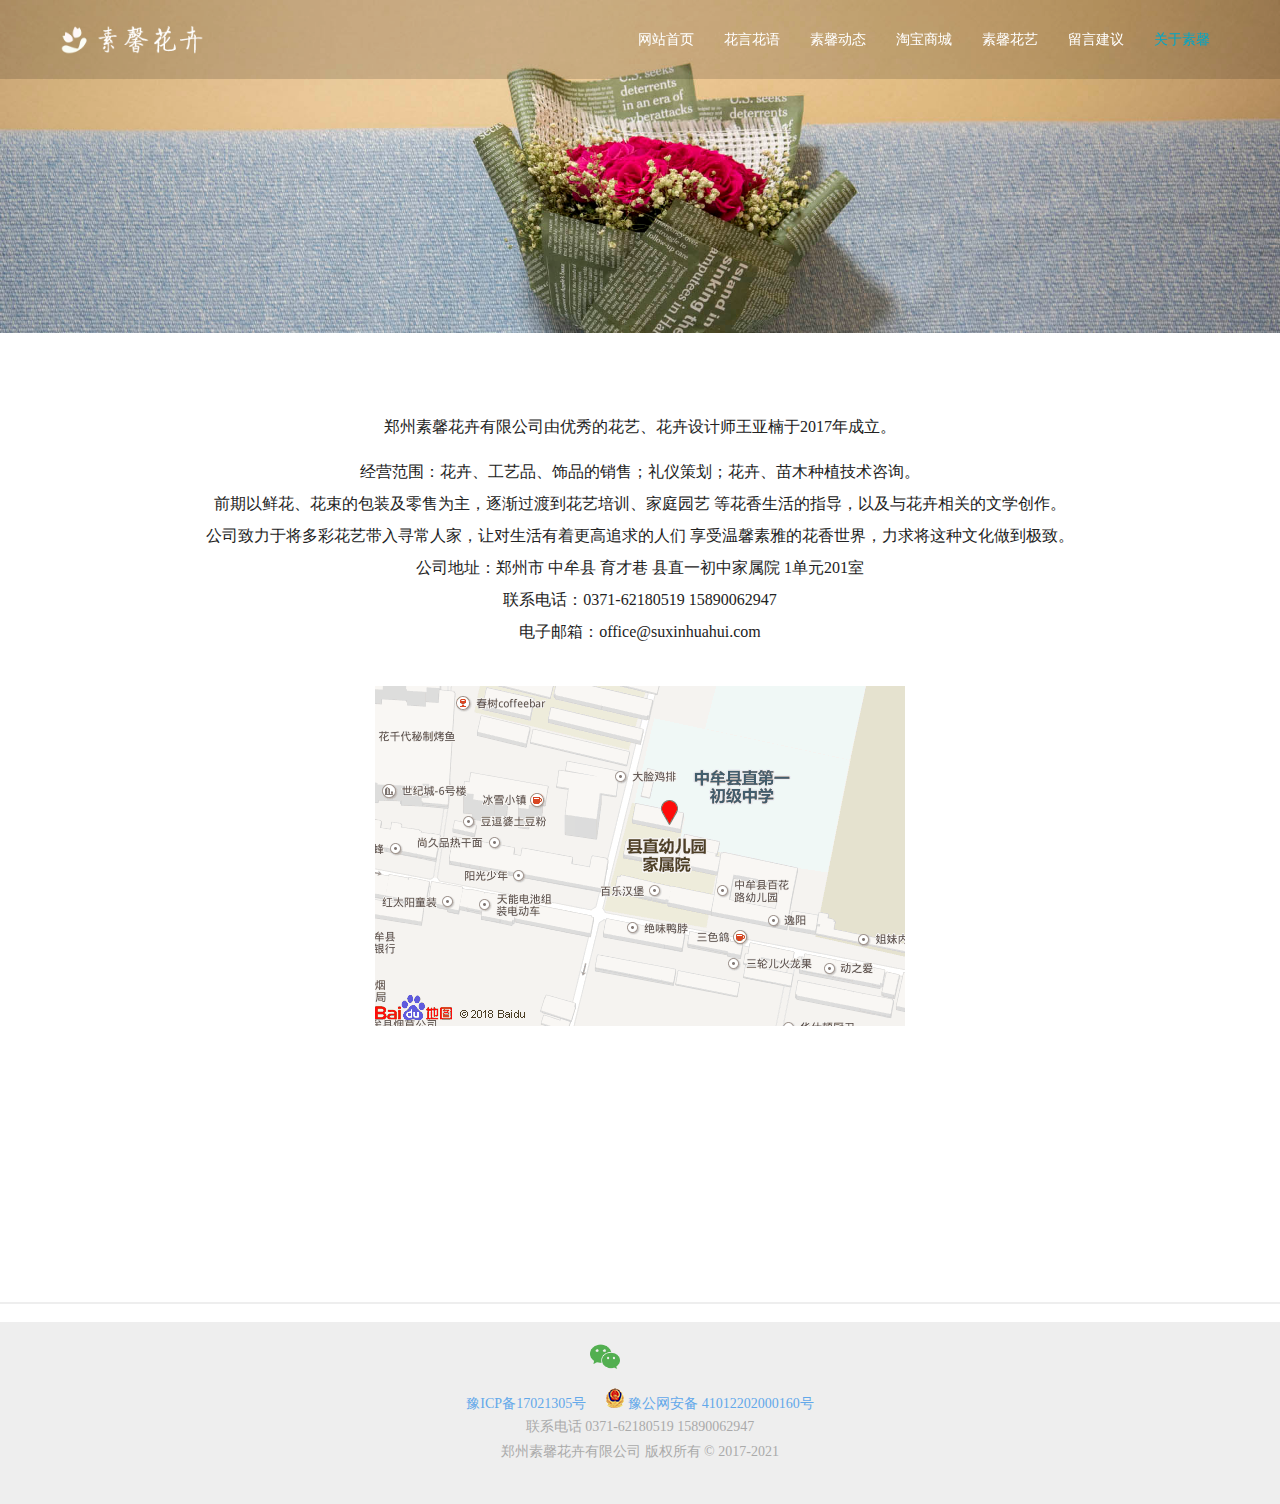
<file: suxin1.0/GuanYuSuXin.html>
<!DOCTYPE html>
<html lang="en">
<head>
    <meta charset="UTF-8">
    <link rel="stylesheet" href="css/suxin.css">
    <link rel="stylesheet" href="css/GuanYuSuXin.css">
    <link rel="stylesheet" href="http://at.alicdn.com/t/font_1019572_z5jgfm6c8re.css">
    <title>关于素馨</title>
</head>
<body>
<!--素馨首页顶部导航开始-->
<header class="suxin-header">
    <div class="header-content">
        <div class="header-left">
            <img src="img/1497971419.png" alt="">
        </div>
        <ul class="header-right">
            <li>
                <a href="suxin.html">网站首页</a>
            </li>
            <li>
                <a href="HuaYanHuaYu.html">花言花语</a>
            </li>
            <li>
                <a href="SuXinDongTai.html">素馨动态</a>
            </li>
            <li>
                <a href="https://shop233437329.taobao.com/">淘宝商城</a>
            </li>
            <li>
                <a href="SuXinHuaYi.html">素馨花艺</a>
            </li>
            <li>
                <a href="LiuYanJianYi.html">留言建议</a>
            </li>
            <li id="step">
                <a href="GuanYuSuXin.html">关于素馨</a>
            </li>
        </ul>
    </div>
</header>
<!--素馨首页顶部导航结束-->
<!--轮播图开始-->
<div class="IMG-box">
    <div class="IMG">
        <img src="img/1519994559.JPG" alt="">
    </div>
</div>
<!--轮播图结束-->
<!--素馨花卉工作室开始-->
<div class="work-box">
    <div class="work-bd">
        <p id="work-p">
                <span>
                     郑州素馨花卉有限公司由优秀的花艺、花卉设计师王亚楠于2017年成立。
                </span>
        </p>
        <p >
                <span>
                    经营范围：花卉、工艺品、饰品的销售；礼仪策划；花卉、苗木种植技术咨询。
                </span>
        </p>
        <p >
                <span>
                    前期以鲜花、花束的包装及零售为主，逐渐过渡到花艺培训、家庭园艺
                    等花香生活的指导，以及与花卉相关的文学创作。
                </span>
        </p>
        <p >
                <span>
                    公司致力于将多彩花艺带入寻常人家，让对生活有着更高追求的人们
                    享受温馨素雅的花香世界，力求将这种文化做到极致。
                </span>
        </p>
        <p >
                <span>
                    公司地址：郑州市 中牟县 育才巷 县直一初中家属院 1单元201室
                </span>
        </p>
        <p >
                <span>
                    联系电话：0371-62180519  15890062947
                </span>
        </p>
        <p >
                <span>
                    电子邮箱：office@suxinhuahui.com
                </span>
        </p>
        <p >
                <span>
                </span>
        </p>
        <p id="map">
            <img src="img/staticimage.png" alt="">
        </p>

    </div>
    <div class="bottom"></div>
</div>
<!--素馨花卉工作室结束-->
<!--素馨首页底部开始-->
<footer class="foot-box">
    <div class="foot-a">
        <a href="" class="Haoba" >
            <!--<i class="iconfont icon-weixin"></i>-->
            <img src="img/weixin.png" alt="">
            <div class="ErWeiMa">
                <img src="img/1496718375368861.png" alt="">
            </div>
        </a>
        <a href="">
            <i class="iconfont icon-qq"></i>
            <!--<img src="img/qq.png" alt="">-->
        </a>
        <a href="">
            <i class="iconfont icon-youxiang2"></i>
            <!--<img src="img/email.png" alt="">-->
        </a>
    </div>
    <p class="foot-p">
        <a href="" class="foot-p-a1">
            豫ICP备17021305号
        </a>
        <img  class="footimg" src="img/gonganbeian.png" alt="">
        <a href="" class="foot-p-a1">
            豫公网安备 41012202000160号
        </a>
    </p>
    <p class="foot-p">
        联系电话 0371-62180519  15890062947
    </p>
    <p class="foot-p high">
        郑州素馨花卉有限公司 版权所有 © 2017-2021
    </p>
</footer>
<!--素馨首页底部结束-->

</body>
</html>
</file>
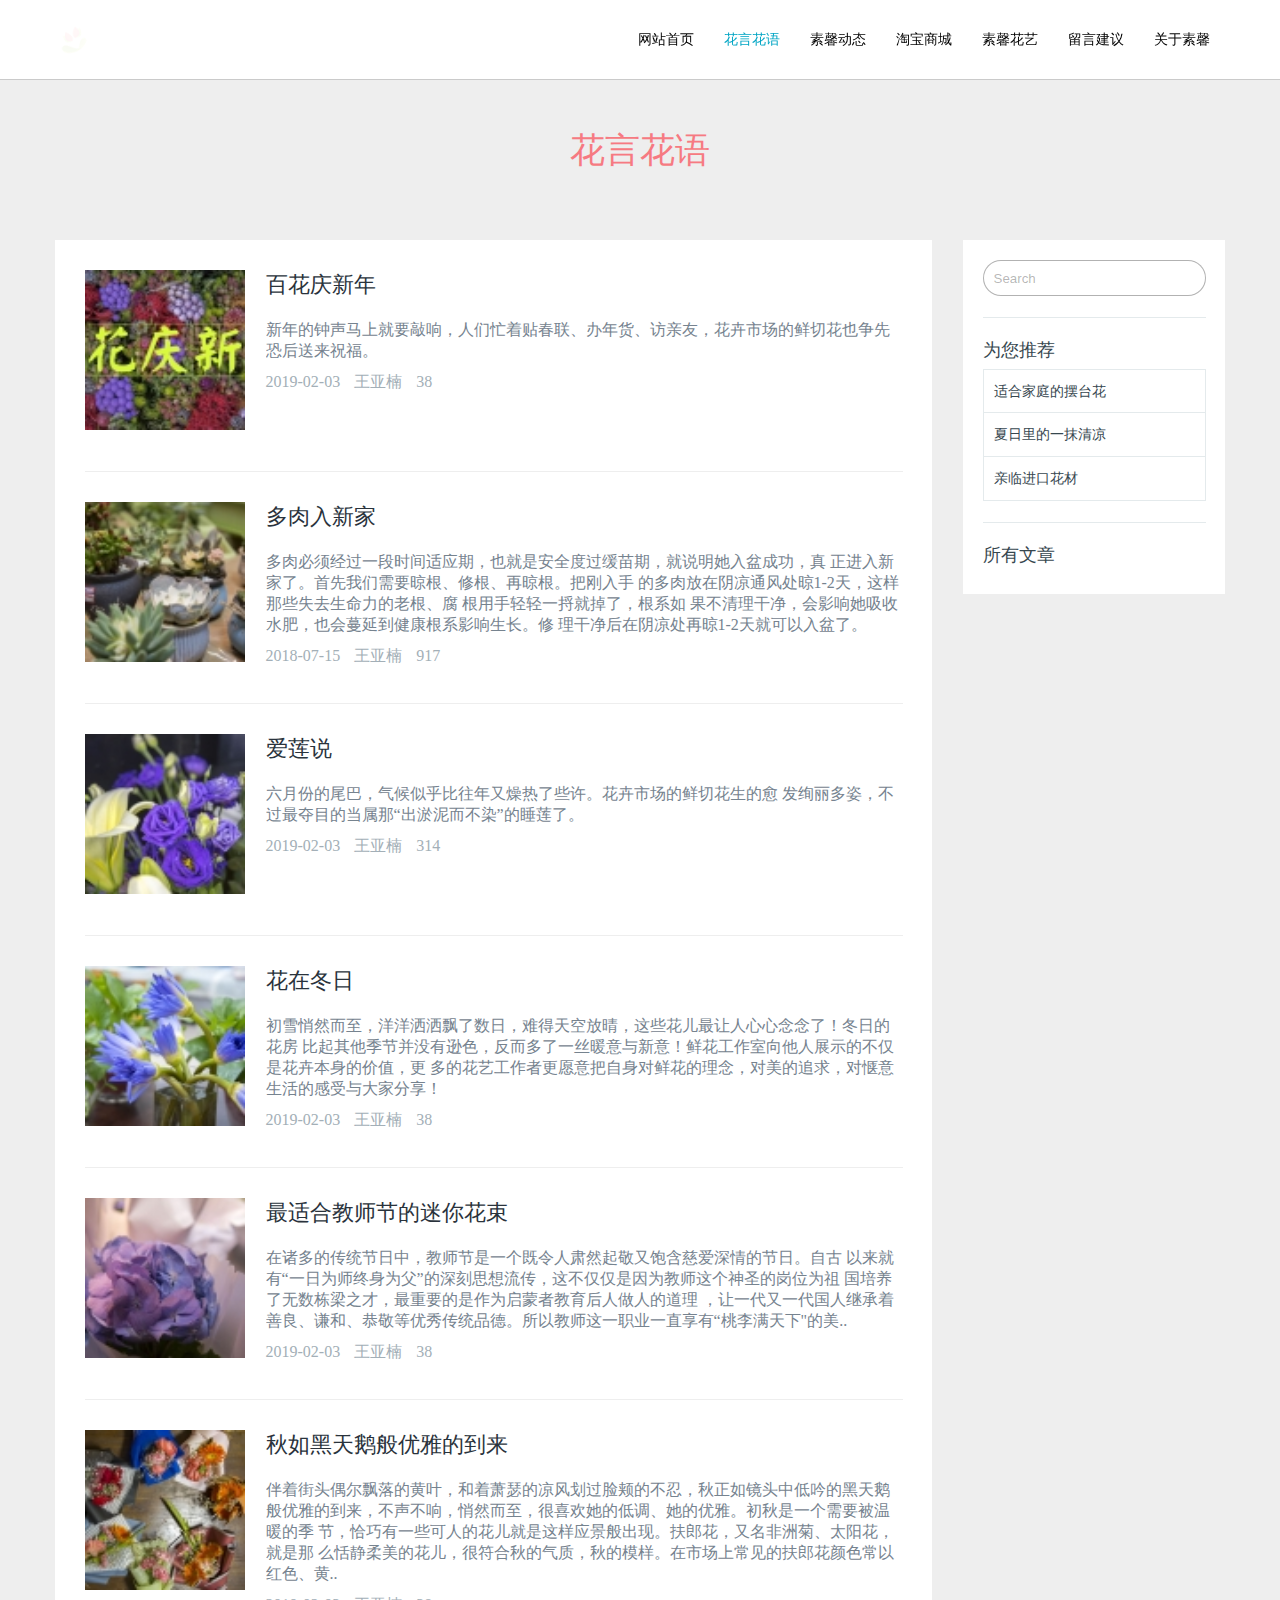
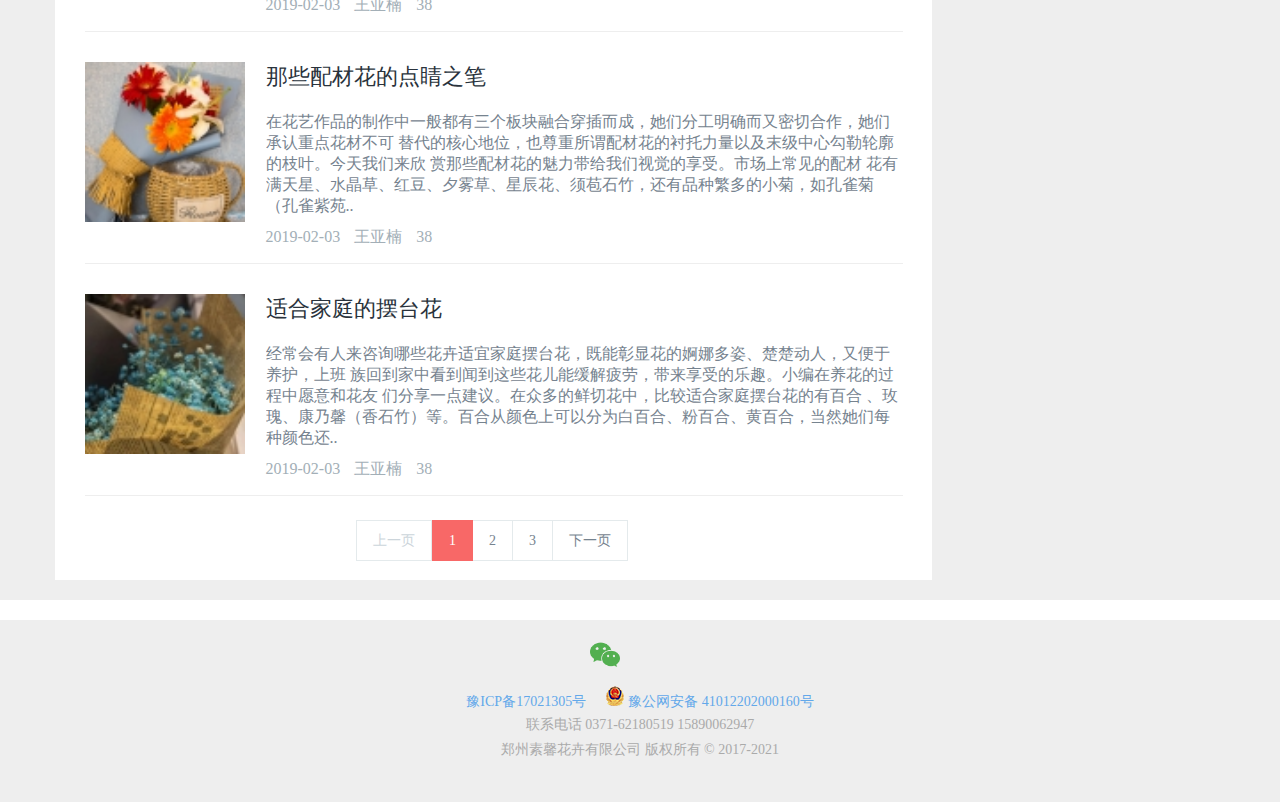
<file: suxin1.0/HuaYanHuaYu.html>
<!DOCTYPE html>
<html lang="en">
<head>
    <meta charset="UTF-8">
    <link rel="stylesheet" href="css/suxin.css">
    <link rel="stylesheet" href="css/HuaYanHuaYu.css">
    <link rel="stylesheet" href="http://at.alicdn.com/t/font_1019572_z5jgfm6c8re.css">
    <title>花言花语</title>
</head>
<body>
<!--花言花语顶部导航开始-->
<header class="suxin-header HuaYanHuaYu">
    <div class="header-content">
        <div class="header-left">
            <img src="img/1497971419.png" alt="">
        </div>
        <ul class="header-right">
            <li>
                <a href="suxin.html">网站首页</a>
            </li>
            <li id="step">
                <a href="HuaYanHuaYu.html">花言花语</a>
            </li>
            <li>
                <a href="SuXinDongTai.html">素馨动态</a>
            </li>
            <li>
                <a href="https://shop233437329.taobao.com/">淘宝商城</a>
            </li>
            <li>
                <a href="SuXinHuaYi.html">素馨花艺</a>
            </li>
            <li>
                <a href="LiuYanJianYi.html">留言建议</a>
            </li>
            <li>
                <a href="GuanYuSuXin.html">关于素馨</a>
            </li>
        </ul>
    </div>
</header>
<!--花言花语顶部导航结束-->
<!--花言花语开始-->
<div class="wordBox"></div>
<div class="wordBox">
    <h1>
        花言花语
    </h1>
</div>
<!--花言花语结束-->
<!--主要内容开始-->
<div class="bdBox">
    <div class="bdRightBig">
        <div class="RightBd">
            <ul >
                <li>
                    <a href="HuaYanHuaYuWith.html">
                        <div class="RightBd-one">
                        <div class="RightBd-one-img">
                            <img src="img/thumb01.jpg" alt="">
                        </div>
                        <div class="RightBd-one-word">
                            <h4>
                                <a href="HuaYanHuaYuWith.html">百花庆新年</a>
                            </h4>
                            <p class="wordP1">
                                新年的钟声马上就要敲响，人们忙着贴春联、办年货、访亲友，花卉市场的鲜切花也争先恐后送来祝福。
                            </p>
                            <p class="wordP2">
                                <span>2019-02-03</span>
                                <span class="wordP2-span">王亚楠</span>
                                <span>
                                    <i class="iconfont icon-liulan"></i>
                                    38
                                </span>
                            </p>
                        </div>
                    </div>
                    </a>
                    <div class="RightLine"></div>
                    <a href="HuaYanHuaYuWith.html">
                        <div class="RightBd-one">
                        <div class="RightBd-one-img">
                            <img src="img/thumb (9).jpg" alt="">
                        </div>
                        <div class="RightBd-one-word">
                            <h4>
                                <a href="HuaYanHuaYuWith.html">多肉入新家</a>
                            </h4>
                            <p class="wordP1 aaa">
                                多肉必须经过一段时间适应期，也就是安全度过缓苗期，就说明她入盆成功，真
                                正进入新家了。首先我们需要晾根、修根、再晾根。把刚入手
                                的多肉放在阴凉通风处晾1-2天，这样那些失去生命力的老根、腐
                                根用手轻轻一捋就掉了，根系如
                                果不清理干净，会影响她吸收水肥，也会蔓延到健康根系影响生长。修
                                理干净后在阴凉处再晾1-2天就可以入盆了。
                            </p>
                            <p class="wordP2">
                                <span>2018-07-15</span>
                                <span class="wordP2-span">王亚楠</span>
                                <span>
                                    <i class="iconfont icon-liulan"></i>
                                    917
                                </span>
                            </p>
                        </div>
                    </div>
                    </a>
                    <div class="RightLine"></div>
                    <a href="HuaYanHuaYuWith.html">
                        <div class="RightBd-one">
                        <div class="RightBd-one-img">
                            <img src="img/thumb (15).jpg" alt="">
                        </div>
                        <div class="RightBd-one-word">
                            <h4>
                                <a href="HuaYanHuaYuWith.html">爱莲说</a>
                            </h4>
                            <p class="wordP1">
                                六月份的尾巴，气候似乎比往年又燥热了些许。花卉市场的鲜切花生的愈
                                发绚丽多姿，不过最夺目的当属那“出淤泥而不染”的睡莲了。
                            </p>
                            <p class="wordP2">
                                <span>2019-02-03</span>
                                <span class="wordP2-span">王亚楠</span>
                                <span>
                                    <i class="iconfont icon-liulan"></i>
                                    314
                                </span>
                            </p>
                        </div>
                    </div>
                    </a>
                    <div class="RightLine"></div>
                    <a href="HuaYanHuaYuWith.html">
                        <div class="RightBd-one">
                        <div class="RightBd-one-img">
                            <img src="img/thumb (10).jpg" alt="">
                        </div>
                        <div class="RightBd-one-word">
                            <h4>
                                <a href="HuaYanHuaYuWith.html">花在冬日</a>
                            </h4>
                            <p class="wordP1">
                                初雪悄然而至，洋洋洒洒飘了数日，难得天空放晴，这些花儿最让人心心念念了！冬日的花房
                                比起其他季节并没有逊色，反而多了一丝暖意与新意！鲜花工作室向他人展示的不仅是花卉本身的价值，更
                                多的花艺工作者更愿意把自身对鲜花的理念，对美的追求，对惬意生活的感受与大家分享！
                            </p>
                            <p class="wordP2">
                                <span>2019-02-03</span>
                                <span class="wordP2-span">王亚楠</span>
                                <span>
                                    <i class="iconfont icon-liulan"></i>
                                    38
                                </span>
                            </p>
                        </div>
                    </div>
                    </a>
                    <div class="RightLine"></div>
                    <a href="HuaYanHuaYuWith.html">
                        <div class="RightBd-one">
                        <div class="RightBd-one-img">
                            <img src="img/thumb (11).jpg" alt="">
                        </div>
                        <div class="RightBd-one-word">
                            <h4>
                                <a href="HuaYanHuaYuWith.html">
                                    最适合教师节的迷你花束
                                </a>
                            </h4>
                            <p class="wordP1">
                                在诸多的传统节日中，教师节是一个既令人肃然起敬又饱含慈爱深情的节日。自古
                                以来就有“一日为师终身为父”的深刻思想流传，这不仅仅是因为教师这个神圣的岗位为祖
                                国培养了无数栋梁之才，最重要的是作为启蒙者教育后人做人的道理
                                ，让一代又一代国人继承着善良、谦和、恭敬等优秀传统品德。所以教师这一职业一直享有“桃李满天下"的美..
                            </p>
                            <p class="wordP2">
                                <span>2019-02-03</span>
                                <span class="wordP2-span">王亚楠</span>
                                <span>
                                    <i class="iconfont icon-liulan"></i>
                                    38
                                </span>
                            </p>
                        </div>
                    </div>
                    </a>
                    <div class="RightLine"></div>
                    <a href="HuaYanHuaYuWith.html">
                        <div class="RightBd-one">
                        <div class="RightBd-one-img">
                            <img src="img/thumb (12).jpg" alt="">
                        </div>
                        <div class="RightBd-one-word">
                            <h4>
                                <a href="HuaYanHuaYuWith.html">
                                    秋如黑天鹅般优雅的到来
                                </a>
                            </h4>
                            <p class="wordP1">

                                伴着街头偶尔飘落的黄叶，和着萧瑟的凉风划过脸颊的不忍，秋正如镜头中低吟的黑天鹅
                                般优雅的到来，不声不响，悄然而至，很喜欢她的低调、她的优雅。初秋是一个需要被温暖的季
                                节，恰巧有一些可人的花儿就是这样应景般出现。扶郎花，又名非洲菊、太阳花，就是那
                                么恬静柔美的花儿，很符合秋的气质，秋的模样。在市场上常见的扶郎花颜色常以红色、黄..
                            </p>
                            <p class="wordP2">
                                <span>2019-02-03</span>
                                <span class="wordP2-span">王亚楠</span>
                                <span>
                                    <i class="iconfont icon-liulan"></i>
                                    38
                                </span>
                            </p>
                        </div>
                    </div>
                    </a>
                    <div class="RightLine"></div>
                    <a href="HuaYanHuaYuWith.html">
                        <div class="RightBd-one">
                        <div class="RightBd-one-img">
                            <img src="img/thumb (13).jpg" alt="">
                        </div>
                        <div class="RightBd-one-word">
                            <h4>
                                <a href="HuaYanHuaYuWith.html">那些配材花的点睛之笔</a>
                            </h4>
                            <p class="wordP1">
                                在花艺作品的制作中一般都有三个板块融合穿插而成，她们分工明确而又密切合作，她们承认重点花材不可
                                替代的核心地位，也尊重所谓配材花的衬托力量以及末级中心勾勒轮廓的枝叶。今天我们来欣
                                赏那些配材花的魅力带给我们视觉的享受。市场上常见的配材
                                花有满天星、水晶草、红豆、夕雾草、星辰花、须苞石竹，还有品种繁多的小菊，如孔雀菊（孔雀紫苑..
                            </p>
                            <p class="wordP2">
                                <span>2019-02-03</span>
                                <span class="wordP2-span">王亚楠</span>
                                <span>
                                    <i class="iconfont icon-liulan"></i>
                                    38
                                </span>
                            </p>
                        </div>
                    </div>
                    </a>
                    <div class="RightLine"></div>
                    <a href="HuaYanHuaYuWith.html">
                        <div class="RightBd-one">
                        <div class="RightBd-one-img">
                            <img src="img/thumb (14).jpg" alt="">
                        </div>
                        <div class="RightBd-one-word">
                            <h4>
                                <a href="HuaYanHuaYuWith.html">适合家庭的摆台花</a>
                            </h4>
                            <p class="wordP1">
                                经常会有人来咨询哪些花卉适宜家庭摆台花，既能彰显花的婀娜多姿、楚楚动人，又便于养护，上班
                                族回到家中看到闻到这些花儿能缓解疲劳，带来享受的乐趣。小编在养花的过程中愿意和花友
                                们分享一点建议。在众多的鲜切花中，比较适合家庭摆台花的有百合
                                、玫瑰、康乃馨（香石竹）等。百合从颜色上可以分为白百合、粉百合、黄百合，当然她们每种颜色还..
                            </p>
                            <p class="wordP2">
                                <span>2019-02-03</span>
                                <span class="wordP2-span">王亚楠</span>
                                <span>
                                    <i class="iconfont icon-liulan"></i>
                                    38
                                </span>
                            </p>
                        </div>
                    </div>
                    </a>
                    <div class="RightLine"></div>
                </li>
            </ul>
        </div>
        <div class="RightBottom">
            <div class="up">
                上一页
            </div>
            <div class="BottomOne choice">
                1
            </div>
            <div class="BottomOne">
                2
            </div>
            <div class="BottomOne">
                3
            </div>
            <div class="up down">
                下一页
            </div>
        </div>
    </div>
    <div class="bdLeftBox">
        <div class="LeftBd">
            <from class="LeftFrom">
                <input type="text" placeholder="Search" id="inputs">
                <div class="FromImg">
                    <a href="">
                        <i class="iconfont icon-sousuo"></i>
                    </a>
                </div>
            </from>
            <div class="LeftLine"></div>
            <div class="WeiNinTuiJian">
                为您推荐
            </div>
            <div class="LeftUl">
                <a href="HuaYanHuaYuWith.html">适合家庭的摆台花</a>
            </div>
            <div class="LeftUl LeftUl-border">
                <a href="HuaYanHuaYuWith.html">夏日里的一抹清凉</a>
            </div>
            <div class="LeftUl LeftUl-border">
                <a href="HuaYanHuaYuWith.html">亲临进口花材</a>
            </div>
            <div class="LeftLine"></div>
            <div class="WeiNinTuiJian">
                <a href="HuaYanHuaYu.html">所有文章</a>
            </div>
        </div>
    </div>
</div>

<!--主要内容结束-->
<div class="white"></div>
<!--素馨首页底部开始-->
<footer class="foot-box">
    <div class="foot-a">
        <a href="" class="Haoba" >
            <!--<i class="iconfont icon-weixin"></i>-->
            <img src="img/weixin.png" alt="">
            <div class="ErWeiMa">
                <img src="img/1496718375368861.png" alt="">
            </div>
        </a>
        <a href="">
            <i class="iconfont icon-qq"></i>
            <!--<img src="img/qq.png" alt="">-->
        </a>
        <a href="">
            <i class="iconfont icon-youxiang2"></i>
            <!--<img src="img/email.png" alt="">-->
        </a>
    </div>
    <p class="foot-p">
        <a href="" class="foot-p-a1">
            豫ICP备17021305号
        </a>
        <img  class="footimg" src="img/gonganbeian.png" alt="">
        <a href="" class="foot-p-a1">
            豫公网安备 41012202000160号
        </a>
    </p>
    <p class="foot-p">
        联系电话 0371-62180519  15890062947
    </p>
    <p class="foot-p high">
        郑州素馨花卉有限公司 版权所有 © 2017-2021
    </p>
</footer>
<!--素馨首页底部结束-->

</body>
</html>
</file>
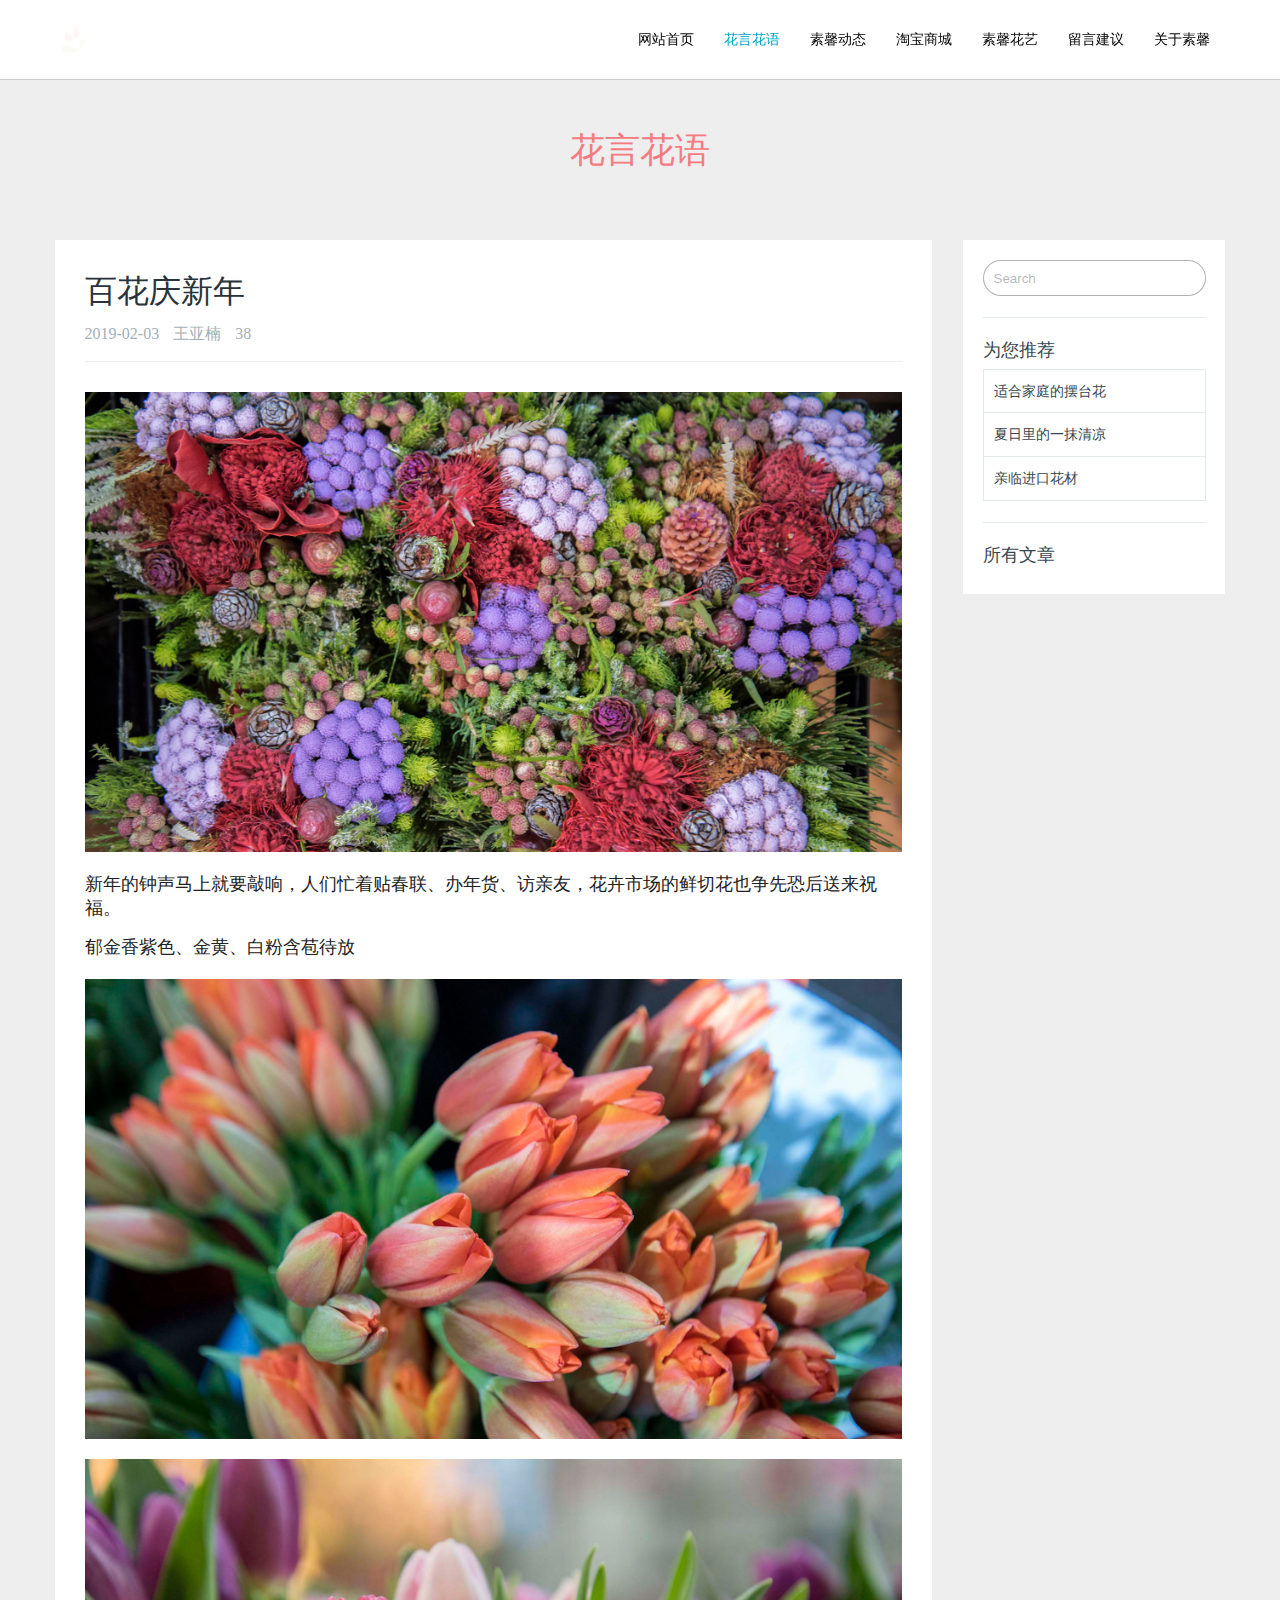
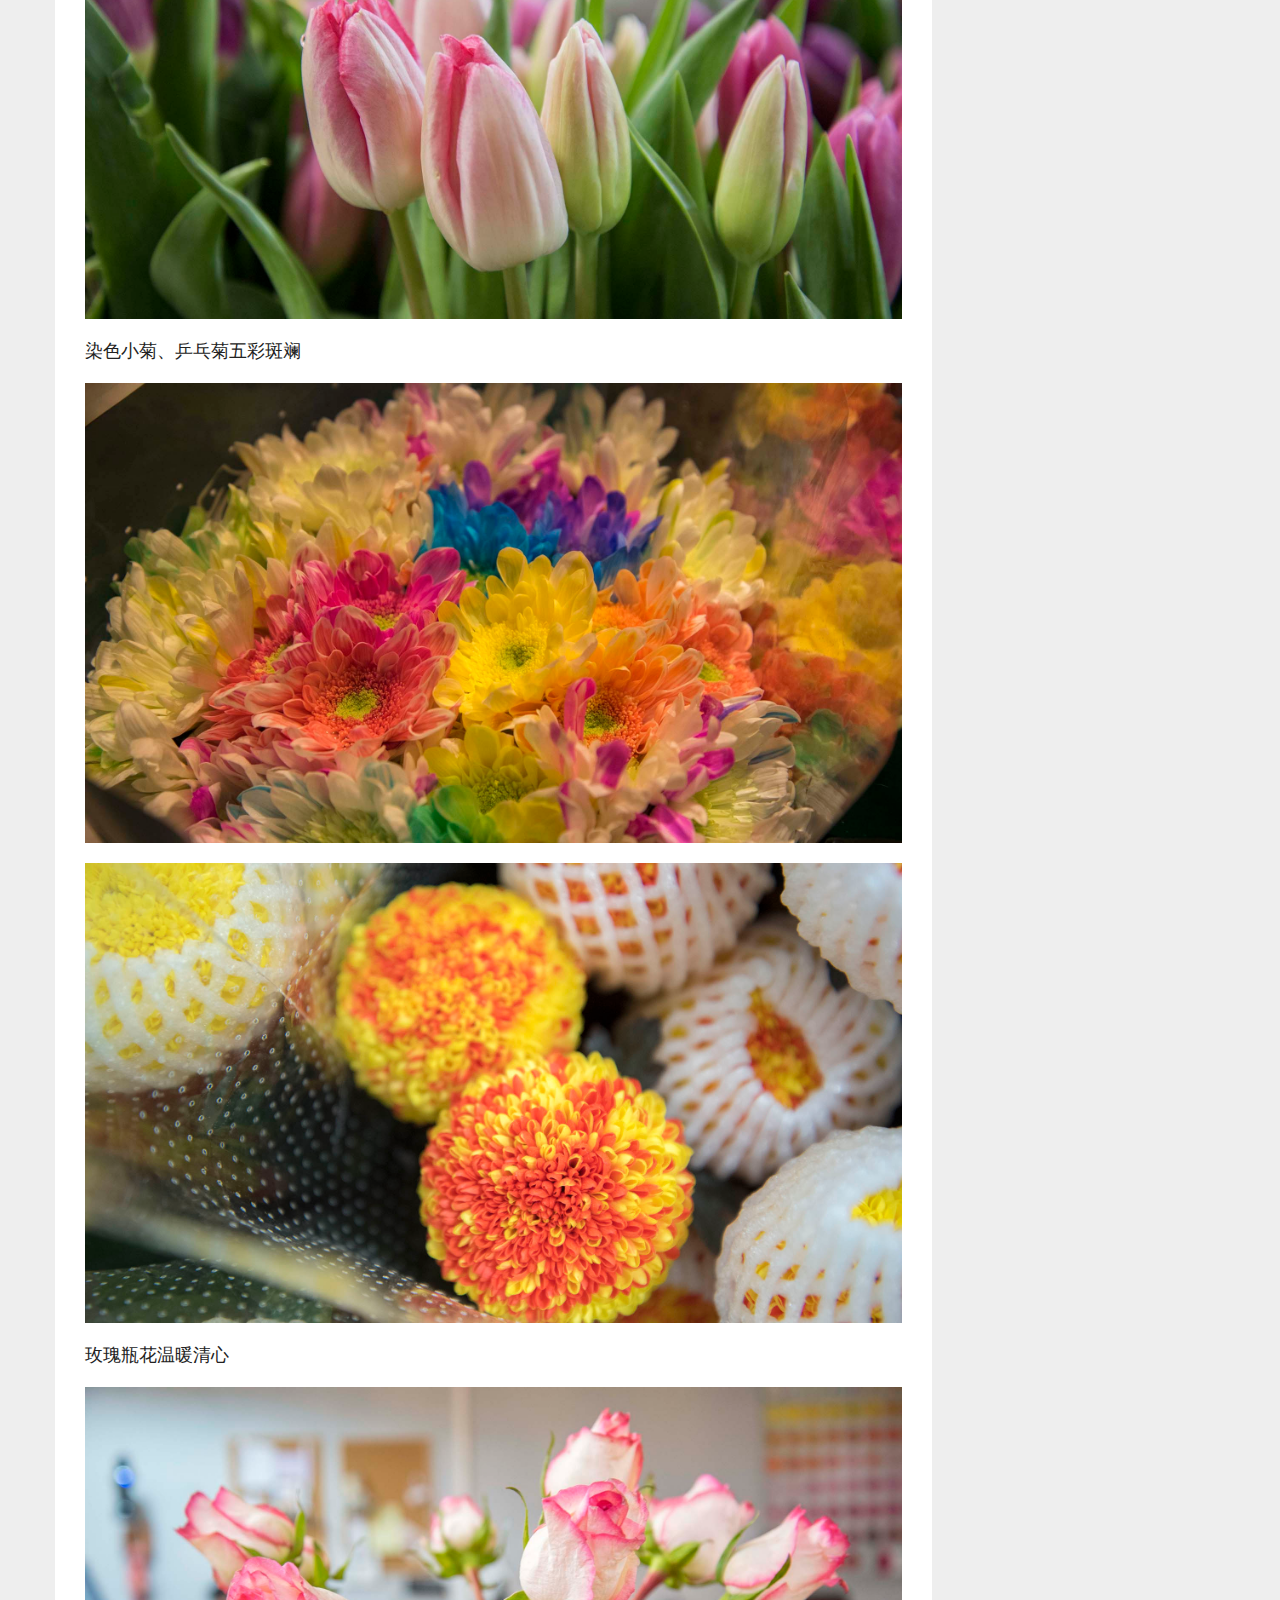
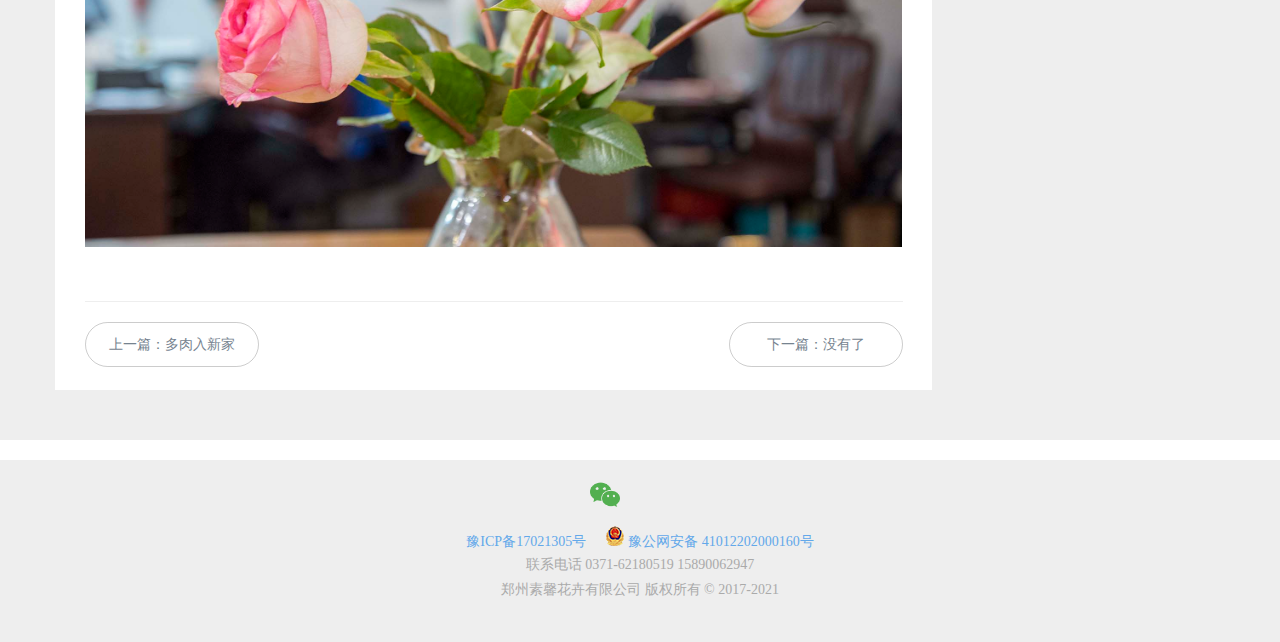
<file: suxin1.0/HuaYanHuaYuWith.html>
<!DOCTYPE html>
<html lang="en">
<head>
    <meta charset="UTF-8">
    <link rel="stylesheet" href="css/suxin.css">
    <link rel="stylesheet" href="css/HuaYanHuaYu.css">
    <link rel="stylesheet" href="css/HuaYanHuaYuWith.css">
    <link rel="stylesheet" href="http://at.alicdn.com/t/font_1019572_z5jgfm6c8re.css">
    <title>花言花语</title>
</head>
<body>
<!--花言花语顶部导航开始-->
<header class="suxin-header HuaYanHuaYu">
    <div class="header-content">
        <div class="header-left">
            <img src="img/1497971419.png" alt="">
        </div>
        <ul class="header-right">
            <li>
                <a href="suxin.html">网站首页</a>
            </li>
            <li id="step">
                <a href="HuaYanHuaYu.html">花言花语</a>
            </li>
            <li>
                <a href="SuXinDongTai.html">素馨动态</a>
            </li>
            <li>
                <a href="https://shop233437329.taobao.com/">淘宝商城</a>
            </li>
            <li>
                <a href="SuXinHuaYi.html">素馨花艺</a>
            </li>
            <li>
                <a href="LiuYanJianYi.html">留言建议</a>
            </li>
            <li>
                <a href="GuanYuSuXin.html">关于素馨</a>
            </li>
        </ul>
    </div>
</header>
<!--花言花语顶部导航结束-->
<!--花言花语开始-->
<div class="wordBox"></div>
<div class="wordBox">
    <h1>
        花言花语
    </h1>
</div>
<!--花言花语结束-->
<!--主要内容开始-->
<div class="bdBox">
    <div class="bdRightBig">
        <div class="RightBd">
            <ul >
                <li>
                    <div class="RightBd-one">

                        <div class="RightBd-one-word">
                            <h4>
                                <a href="">百花庆新年</a>
                            </h4>

                            <p class="wordP2 word2A">
                                <span>2019-02-03</span>
                                <span class="wordP2-span">王亚楠</span>
                                <span>
                                    <i class="iconfont icon-liulan"></i>
                                    38
                                </span>
                            </p>
                        </div>
                    </div>
                    <div class="RightLine"></div>
                    <div class="Right-img">
                        <img src="img/1549193827461853.jpg" alt="">
                    </div>
                    <p class="Right-bd-p">
                        新年的钟声马上就要敲响，人们忙着贴春联、办年货、访亲友，花卉市场的鲜切花也争先恐后送来祝福。
                    </p>
                    <p class="Right-bd-p">
                        郁金香紫色、金黄、白粉含苞待放
                    </p>
                    <div class="Right-img">
                        <img src="img/1549193825524606.jpg" alt="">
                    </div>
                    <div class="Right-img">
                        <img src="img/1549193826814349.jpg" alt="">
                    </div>
                    <p class="Right-bd-p">
                        染色小菊、乒乓菊五彩斑斓
                    </p>
                    <div class="Right-img">
                        <img src="img/1549193826594386.jpg" alt="">
                    </div>
                    <div class="Right-img">
                        <img src="img/1549193826314235.jpg" alt="">
                    </div>

                    <p class="Right-bd-p">
                        玫瑰瓶花温暖清心
                    </p>
                    <div class="Right-img">
                        <img src="img/1549193827781828.jpg" alt="">
                    </div>
                </li>
            </ul>
        </div>
        <div class="RightLine"></div>
        <div class="RightBottoms">
            <div class="RightBottoms-Left">
                <a href="">上一篇：多肉入新家</a>
            </div>
            <div class="RightBottoms-Left RightBottoms-Right">
                <a href="">下一篇：没有了</a>
            </div>
        </div>
    </div>
    <div class="bdLeftBox">
        <div class="LeftBd">
            <from class="LeftFrom">
                <input type="text" placeholder="Search">
                <div class="FromImg">
                    <a href="">
                        <i class="iconfont icon-sousuo"></i>
                    </a>
                </div>
            </from>
            <div class="LeftLine"></div>
            <div class="WeiNinTuiJian">
                为您推荐
            </div>
            <div class="LeftUl">
                <a href="HuaYanHuaYuWith.html">适合家庭的摆台花</a>
            </div>
            <div class="LeftUl LeftUl-border">
                <a href="HuaYanHuaYuWith.html">夏日里的一抹清凉</a>
            </div>
            <div class="LeftUl LeftUl-border">
                <a href="HuaYanHuaYuWith.html">亲临进口花材</a>
            </div>
            <div class="LeftLine"></div>
            <div class="WeiNinTuiJian">
                <a href="HuaYanHuaYu.html">所有文章</a>
            </div>
        </div>
    </div>
</div>

<!--主要内容结束-->
<div class="white"></div>
<!--素馨首页底部开始-->
<footer class="foot-box">
    <div class="foot-a">
        <a href="" class="Haoba" >
            <!--<i class="iconfont icon-weixin"></i>-->
            <img src="img/weixin.png" alt="">
            <div class="ErWeiMa">
                <img src="img/1496718375368861.png" alt="">
            </div>
        </a>
        <a href="">
            <i class="iconfont icon-qq"></i>
            <!--<img src="img/qq.png" alt="">-->
        </a>
        <a href="">
            <i class="iconfont icon-youxiang2"></i>
            <!--<img src="img/email.png" alt="">-->
        </a>
    </div>
    <p class="foot-p">
        <a href="" class="foot-p-a1">
            豫ICP备17021305号
        </a>
        <img  class="footimg" src="img/gonganbeian.png" alt="">
        <a href="" class="foot-p-a1">
            豫公网安备 41012202000160号
        </a>
    </p>
    <p class="foot-p">
        联系电话 0371-62180519  15890062947
    </p>
    <p class="foot-p high">
        郑州素馨花卉有限公司 版权所有 © 2017-2021
    </p>
</footer>
<!--素馨首页底部结束-->

</html>
</file>
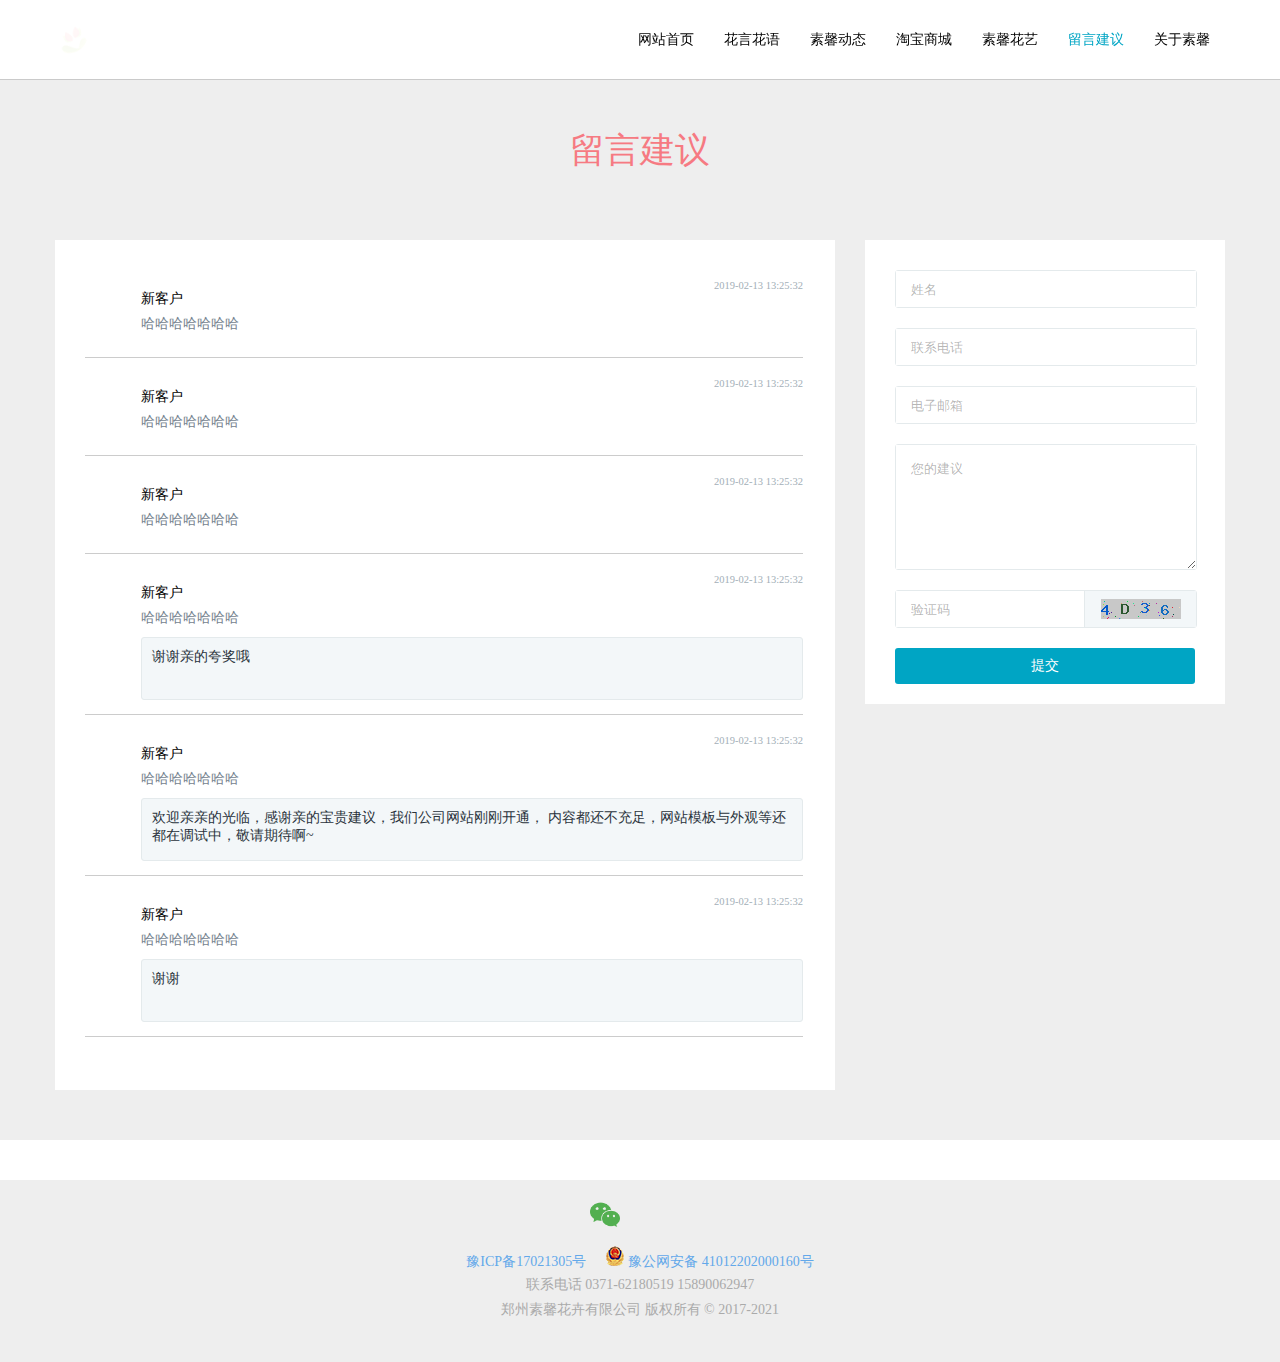
<file: suxin1.0/LiuYanJianYi.html>
<!DOCTYPE html>
<html lang="en">
<head>
    <meta charset="UTF-8">
    <link rel="stylesheet" href="css/suxin.css">
    <link rel="stylesheet" href="css/HuaYanHuaYu.css">
    <link rel="stylesheet" href="css/LiuYanJianYi.css">
    <link rel="stylesheet" href="http://at.alicdn.com/t/font_1019572_w8be8dcmvyh.css">
    <title>留言建议</title>
</head>
<body>
<!--花言花语顶部导航开始-->
<header class="suxin-header HuaYanHuaYu">
    <div class="header-content">
        <div class="header-left">
            <img src="img/1497971419.png" alt="">
        </div>
        <ul class="header-right">
            <li>
                <a href="suxin.html">网站首页</a>
            </li>
            <li>
                <a href="HuaYanHuaYu.html">花言花语</a>
            </li>
            <li>
                <a href="SuXinDongTai.html">素馨动态</a>
            </li>
            <li>
                <a href="https://shop233437329.taobao.com/">淘宝商城</a>
            </li>
            <li>
                <a href="SuXinHuaYi.html">素馨花艺</a>
            </li>
            <li id="step" class="liuYan">
                <a href="LiuYanJianYi.html">
                    留言建议
                    <i class="iconfont icon-xialajiantouxiangxia"></i>
                </a>
                <div id="LiuYan-box">
                    <div id="FanHui">
                        <i class="iconfont icon-shangsanjiaoxiangshangmianxing"></i>
                    </div>
                    <div class="LiuYanA">
                        <a href="TiJiaoLiuYan.html">提交留言</a>
                    </div>
                    <div class="LiuYanA A-border">
                        <a href="LiuYanJianYi.html">查看留言</a>
                    </div>
                </div>
            </li>
            <li>
                <a href="GuanYuSuXin.html">关于素馨</a>
            </li>
        </ul>
    </div>
</header>
<!--花言花语顶部导航结束-->
<!--花言花语开始-->
<div class="wordBox"></div>
<div class="wordBox">
    <h1>
        留言建议
    </h1>
</div>
<!--花言花语结束-->
<!--主要内容开始-->
<div class="bd-Box ">
    <div class="bdRight-Big">
        <div class="bdRight-bd">
            <ul class="bdRight-bd">
                <li>
                    <div class="bdRight-one">
                        <div class="Right-one-img">
                            <i class="iconfont icon-touxiang"></i>
                        </div>
                        <div class="Right-one-word">
                            <div class="word-up">
                                <p class="name">新客户</p>
                                <p class="time">2019-02-13 13:25:32</p>
                            </div>
                            <p class="Right-one-word-p">哈哈哈哈哈哈哈</p>
                        </div>
                    </div>
                    <div class="bdRight-one-line"></div>
                    <div class="bdRight-one">
                        <div class="Right-one-img">
                            <i class="iconfont icon-touxiang"></i>
                        </div>
                        <div class="Right-one-word">
                            <div class="word-up">
                                <p class="name">新客户</p>
                                <p class="time">2019-02-13 13:25:32</p>
                            </div>
                            <p class="Right-one-word-p">哈哈哈哈哈哈哈</p>
                        </div>
                    </div>
                    <div class="bdRight-one-line"></div>
                    <div class="bdRight-one">
                        <div class="Right-one-img">
                            <i class="iconfont icon-touxiang"></i>
                        </div>
                        <div class="Right-one-word">
                            <div class="word-up">
                                <p class="name">新客户</p>
                                <p class="time">2019-02-13 13:25:32</p>
                            </div>
                            <p class="Right-one-word-p">哈哈哈哈哈哈哈</p>
                        </div>
                    </div>
                    <div class="bdRight-one-line"></div>
                    <div class="bdRight-one  HaveComment">
                        <div class="Right-one-img">
                            <i class="iconfont icon-touxiang"></i>
                        </div>
                        <div class="Right-one-word">
                            <div class="word-up">
                                <p class="name">新客户</p>
                                <p class="time">2019-02-13 13:25:32</p>
                            </div>
                            <p class="Right-one-word-p">哈哈哈哈哈哈哈</p>
                            <div class="bdRight-comment">
                                <p>
                                    谢谢亲的夸奖哦
                                </p>
                            </div>
                        </div>
                    </div>

                    <div class="bdRight-one-line"></div>
                    <div class="bdRight-one HaveComment">
                        <div class="Right-one-img">
                            <i class="iconfont icon-touxiang"></i>
                        </div>
                        <div class="Right-one-word">
                            <div class="word-up">
                                <p class="name">新客户</p>
                                <p class="time">2019-02-13 13:25:32</p>
                            </div>
                            <p class="Right-one-word-p">哈哈哈哈哈哈哈</p>
                            <div class="bdRight-comment">
                                <p>
                                    欢迎亲亲的光临，感谢亲的宝贵建议，我们公司网站刚刚开通，
                                    内容都还不充足，网站模板与外观等还都在调试中，敬请期待啊~
                                </p>
                            </div>
                        </div>
                    </div>
                    <div class="bdRight-one-line"></div>
                    <div class="bdRight-one HaveComment">
                        <div class="Right-one-img">
                            <i class="iconfont icon-touxiang"></i>
                        </div>
                        <div class="Right-one-word">
                            <div class="word-up">
                                <p class="name">新客户</p>
                                <p class="time">2019-02-13 13:25:32</p>
                            </div>
                            <p class="Right-one-word-p">哈哈哈哈哈哈哈</p>
                            <div class="bdRight-comment">
                                <p>
                                   谢谢
                                </p>
                            </div>
                        </div>
                    </div>
                    <div class="bdRight-one-line"></div>
                </li>
            </ul>
        </div>
        <!--<div class="RightBottom">-->
            <!--<div class="up">-->
                <!--上一页-->
            <!--</div>-->
            <!--<div class="BottomOne choice">-->
                <!--1-->
            <!--</div>-->
            <!--<div class="BottomOne">-->
                <!--2-->
            <!--</div>-->
            <!--<div class="BottomOne">-->
                <!--3-->
            <!--</div>-->
            <!--<div class="up down">-->
                <!--下一页-->
            <!--</div>-->
        <!--</div>-->
    </div>
    <div class="bdLeft-Box">
        <div class="Left-Bd">
            <div class="Left-input">
                <input type="text" placeholder="姓名">
            </div>
            <div class="Left-input">
                <input type="tel" placeholder="联系电话">
            </div>
            <div class="Left-input">
                <input type="email" placeholder="电子邮箱">
            </div>
            <div class="input-opinion">
                <textarea name="" id="" cols="41" rows="9" placeholder="您的建议"></textarea>
                <!--<input type="text" placeholder="您的建议">-->
            </div>
            <div class="Left-input">
                <input type="text" placeholder="验证码" id="YanZM">
                <div id="YanZM-pic">
                    <img src="img/ajax.png" alt="">
                </div>
            </div>
            <div class="Left-button">
                <div class="Left-button-ZheZhao"></div>
                提交
            </div>
        </div>
    </div>
</div>
<div class="white"></div>
<!--主要内容结束-->
<div class="white"></div>
<!--素馨首页底部开始-->
<footer class="foot-box">
    <div class="foot-a">
        <a href="" class="Haoba" >
            <!--<i class="iconfont icon-weixin"></i>-->
            <img src="img/weixin.png" alt="">
            <div class="ErWeiMa">
                <img src="img/1496718375368861.png" alt="">
            </div>
        </a>
        <a href="">
            <i class="iconfont icon-qq"></i>
            <!--<img src="img/qq.png" alt="">-->
        </a>
        <a href="">
            <i class="iconfont icon-youxiang2"></i>
            <!--<img src="img/email.png" alt="">-->
        </a>
    </div>
    <p class="foot-p">
        <a href="" class="foot-p-a1">
            豫ICP备17021305号
        </a>
        <img  class="footimg" src="img/gonganbeian.png" alt="">
        <a href="" class="foot-p-a1">
            豫公网安备 41012202000160号
        </a>
    </p>
    <p class="foot-p">
        联系电话 0371-62180519  15890062947
    </p>
    <p class="foot-p high">
        郑州素馨花卉有限公司 版权所有 © 2017-2021
    </p>
</footer>
<!--素馨首页底部结束-->

</body>
</html>
</file>
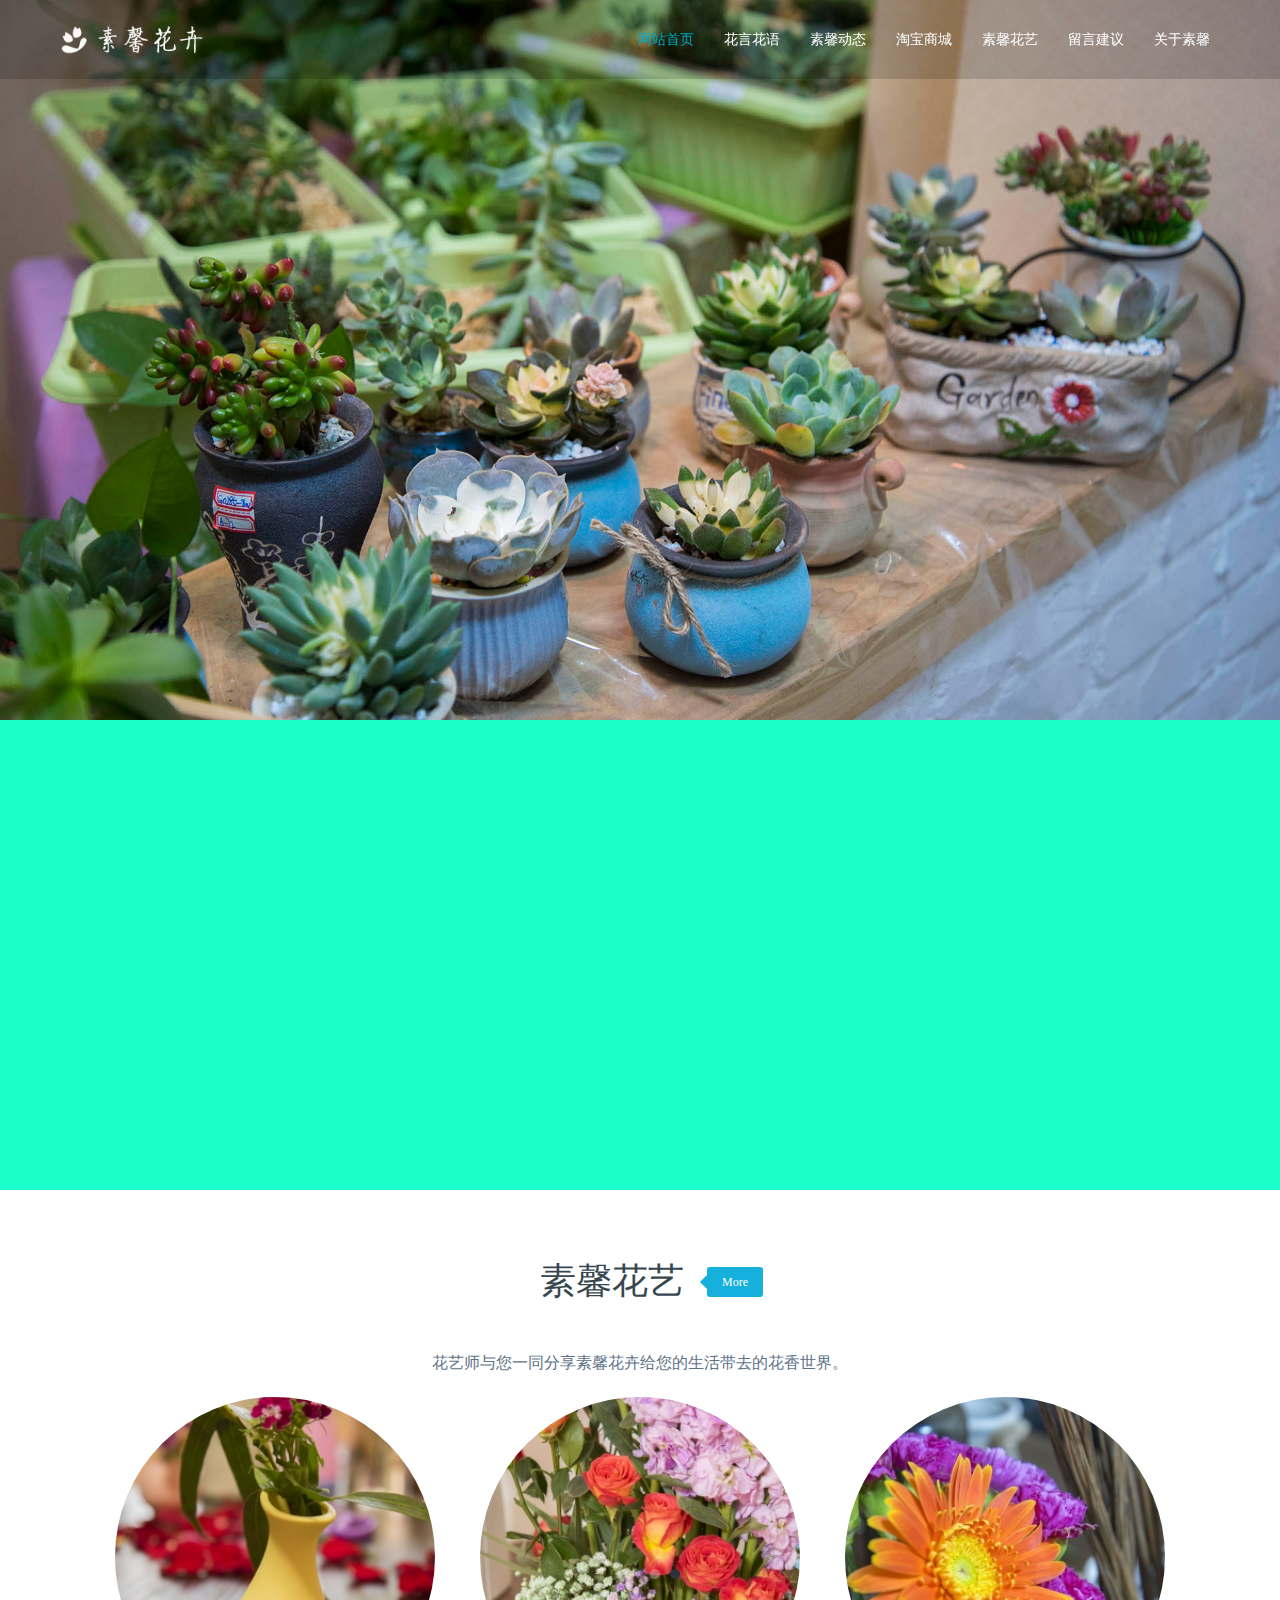
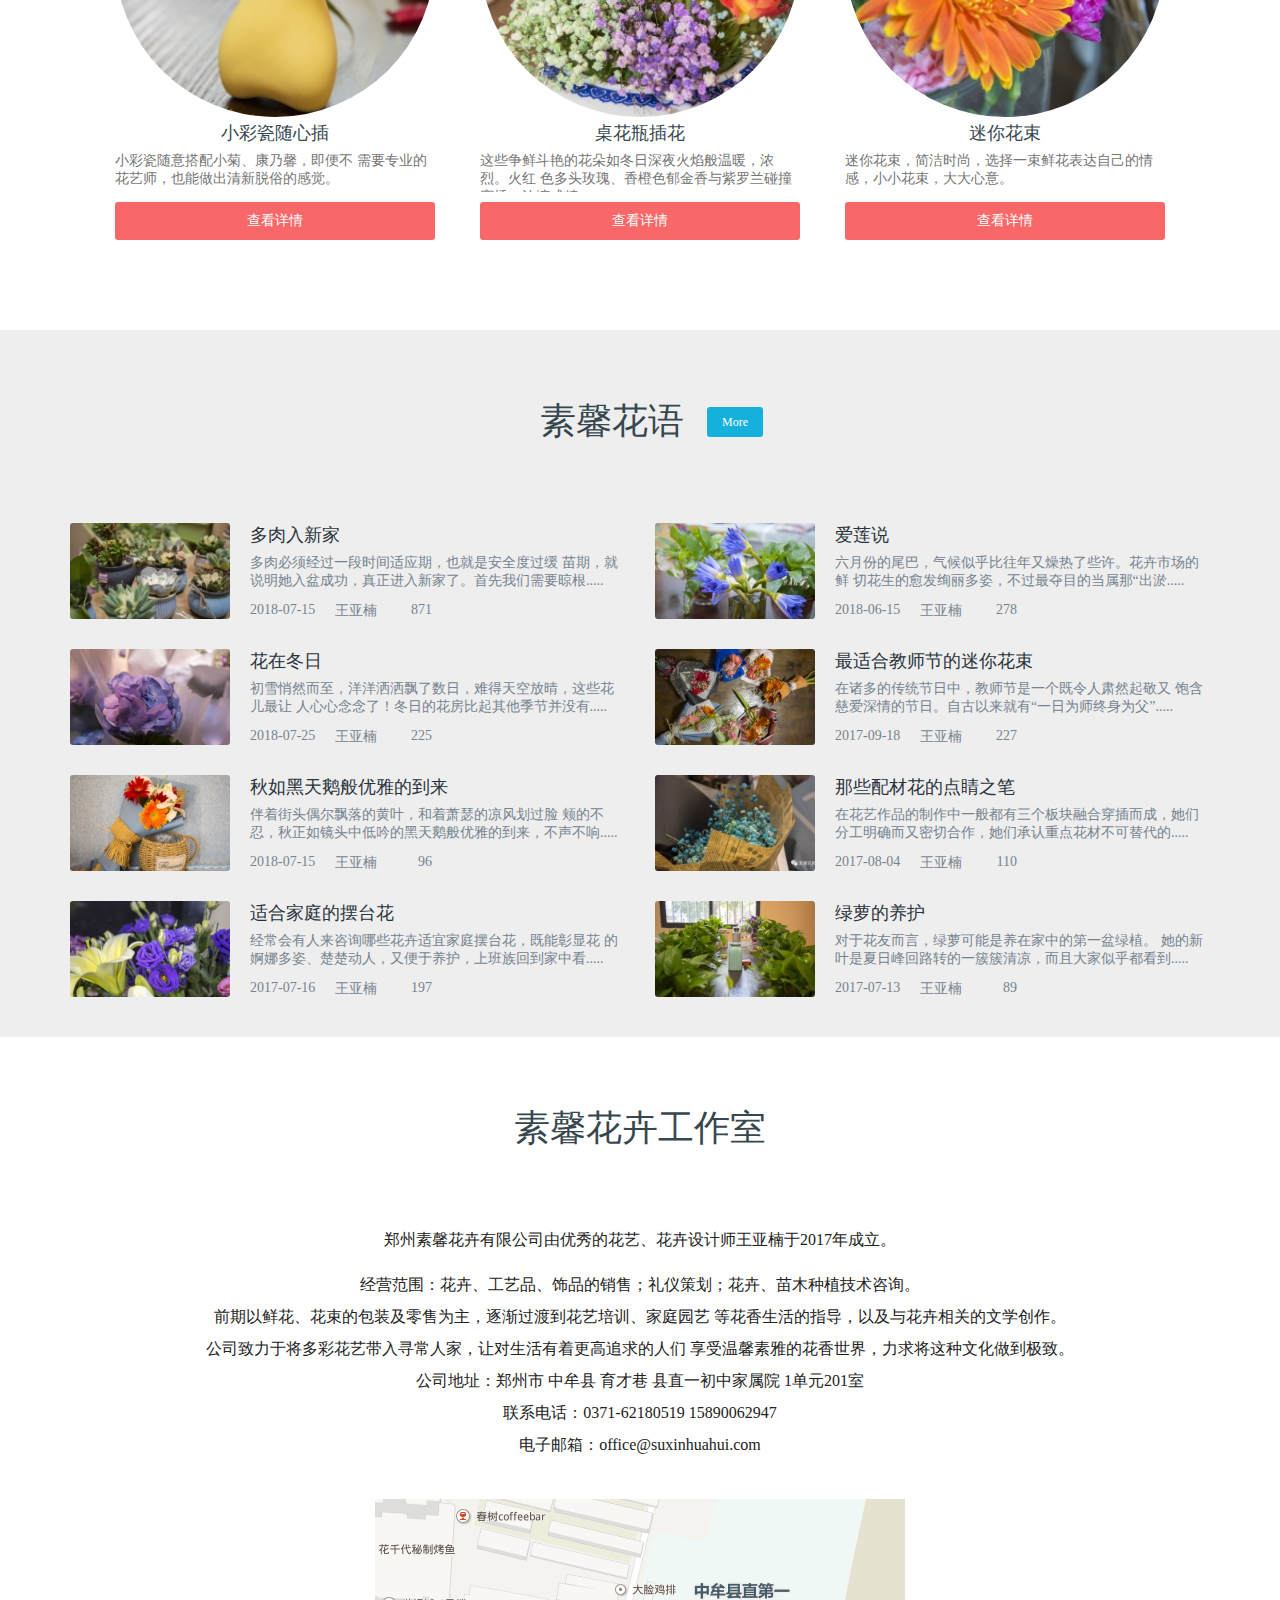
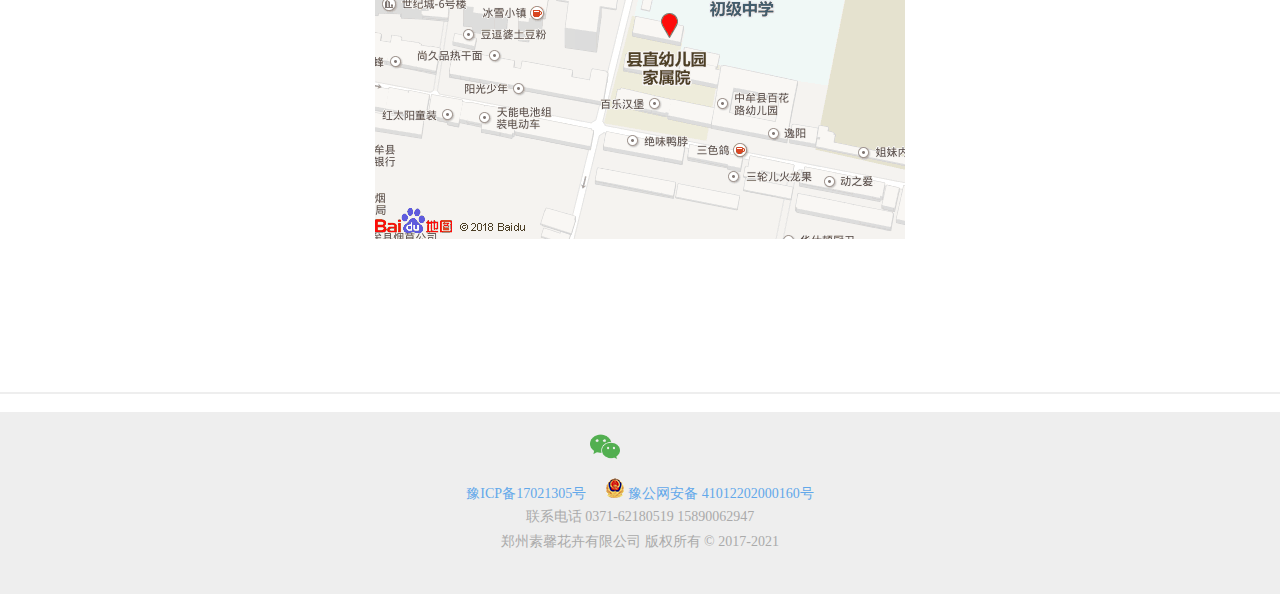
<file: suxin1.0/suxin.html>
<!DOCTYPE html>
<html lang="en">
<head>
    <meta charset="UTF-8">
    <title>素馨</title>
    <link rel="stylesheet" href="css/suxin.css">
    <link rel="stylesheet" href="http://at.alicdn.com/t/font_1019572_z5jgfm6c8re.css">
</head>
<body>
<!--素馨首页顶部导航开始-->
    <header class="suxin-header">
        <div class="header-content">
            <div class="header-left">
                <img src="img/1497971419.png" alt="">
            </div>
            <ul class="header-right">
                <li id="step">
                    <a href="">网站首页</a>
                </li>
                <li>
                    <a href="HuaYanHuaYu.html">花言花语</a>
                </li>
                <li>
                    <a href="SuXinDongTai.html">素馨动态</a>
                </li>
                <li>
                    <a href="https://shop233437329.taobao.com/">淘宝商城</a>
                </li>
                <li>
                    <a href="SuXinHuaYi.html">素馨花艺</a>
                </li>
                <li>
                    <a href="LiuYanJianYi.html">留言建议</a>
                </li>
                <li>
                    <a href="GuanYuSuXin.html">关于素馨</a>
                </li>
            </ul>
        </div>
    </header>
<!--素馨首页顶部导航结束-->
<!--轮播图开始-->
    <div class="picture-box">
        <div class="picture-img">
            <img src="img/1530266608.JPG" alt=""  class="active">
            <img src="img/15491938268114349.jpg" alt="">
            <div href="" class="a-left">
                <div href="" class="aa-left">
                    <i class="iconfont icon-next-copy"></i>
                </div>
            </div>
            <div href="" class="a-right">
                <div href="" class="aa-right">
                    <i class="iconfont icon-xiangyou"></i>
                </div>
            </div>
        </div>
        <ul class="picture-dot">
            <li class="active"></li>
            <li></li>
        </ul>
    </div>
<!--<script>
    let dot = document.querySelectorAll(".picture-dot>li");
    let img = document.querySelectorAll(".picture-img>img");
    let flag = false;
    dot.forEach(function (ele,index) {
        ele.onclick = function () {
            flag = true;
            for(let i = 0; i < img.length; i ++){
                dot[i].classList.remove("active");
                img[i].classList.remove("active");
            }
            dot[index].classList.add("active");
            img[index].classList.add("active");
        }
    });

    let now = 0;
    function move(){
        now ++;
        if(now === img.length){
            now = 0;
        }
        if(now === -1){
            now = img.length -1;
        }
        for (let i = 0; i < img.length; i ++){
            dot[i].classList.remove("active");
            img[i].classList.remove("active");
        }
        dot[now].classList.add("active");
        img[now].classList.add("active");
    }
    let flash = setInterval(move,2000);

    let banner = document.querySelector(".picture-box");
    console.log(banner);
    banner.onmouseenter=function () {
        clearInterval(flash);
    };
    banner.onmouseleave=function () {
        if(flag){
            return ;
        }
        flash = setInterval(move,2000)
    };

    let next = document.querySelector(".aa-right>i");
    let previous = document.querySelector(".aa-left>i");
    // console.log(previous);
    next.onclick = function () {
            flag = true;
            move();
    };
    previous.onclick = function () {
            flag = true;
            now -= 2;
            move();
    }
</script>-->
<!--轮播图结束-->
<!--素馨花艺开始-->
    <div class="hy-box">
        <div class="hy-db">
            <div class="hy-h3">
                <div class="hy-h3-word">素馨花艺</div>
                <div  class="h3-more" href="">
                    <div class="jiantou"></div>
                    More
                </div>
            </div>
            <p>
                花艺师与您一同分享素馨花卉给您的生活带去的花香世界。
            </p>
            <div class="hy-lunbo">
                <div class="hy-left">
                    <i class="iconfont icon-zuo"></i>
                </div>
                <div class="hy-right">
                    <i class="iconfont icon-you-copy-copy"></i>
                </div>
                <div class="hy-pic pic-one">
                    <img src="img/thumb.jpg" alt="">
                    <h4>小彩瓷随心插</h4>
                    <p>小彩瓷随意搭配小菊、康乃馨，即便不
                        需要专业的花艺师，也能做出清新脱俗的感觉。
                    </p>
                    <i class="iconfont icon-shexiang"></i>
                    <a href="">查看详情</a>
                </div>
                <div class="hy-pic">
                    <img src="img/thumb11.jpg" alt="">
                    <h4>桌花瓶插花</h4>
                    <p>这些争鲜斗艳的花朵如冬日深夜火焰般温暖，浓烈。火红
                        色多头玫瑰、香橙色郁金香与紫罗兰碰撞穿插，浓缩成精..
                    </p>
                    <i class="iconfont icon-shexiang"></i>
                    <a href="">查看详情</a>
                </div>
                <div class="hy-pic">
                    <img src="img/thumb (24).jpg" alt="">
                    <h4>迷你花束</h4>
                    <p>迷你花束，简洁时尚，选择一束鲜花表达自己的情感，小小花束，大大心意。
                    </p>
                    <i class="iconfont icon-shexiang"></i>
                    <a href="">
                        查看详情
                    </a>
                </div>
            </div>
        </div>
    </div>
<!--素馨花艺结束-->

<!--素馨花语开始-->
    <div class="hyu-box">
        <div class="hyu-db">
            <div class="hy-h3">
                <div class="hy-h3-word">素馨花语</div>
                <div  class="h3-more">
                    <!--<div class="jiantou aaa"></div>-->
                    More
                </div>
            </div>
            <ul class="hyu-ul">
                <li>
                    <div class="li-list">
                        <div class="li-list-L">
                            <a href="">
                                <img src="img/thumb%20(1).jpg" alt="">
                            </a>
                        </div>
                        <div class="li-list-R">
                            <h4>
                                <a href="HuaYanHuaYuWith.html">多肉入新家</a>
                            </h4>
                            <p>
                                多肉必须经过一段时间适应期，也就是安全度过缓
                                苗期，就说明她入盆成功，真正进入新家了。首先我们需要晾根.....
                            </p>
                            <p class="list-R-p">
                                <span class="R-p-a">2018-07-15</span>
                                <span class="R-p-b">王亚楠</span>
                                <span class="R-p-c"><i class="iconfont icon-liulan"></i> 871</span>
                            </p>
                        </div>
                    </div>
                </li>
                <li>
                    <div class="li-list">
                        <div class="li-list-L">
                            <a href="">
                                <img src="img/thumb%20(2).jpg" alt="">
                            </a>
                        </div>
                        <div class="li-list-R">
                            <h4>
                                <a href="HuaYanHuaYuWith.html">爱莲说</a>
                            </h4>
                            <p>
                                六月份的尾巴，气候似乎比往年又燥热了些许。花卉市场的鲜
                                切花生的愈发绚丽多姿，不过最夺目的当属那“出淤.....
                            </p>
                            <p class="list-R-p">
                                <span class="R-p-a">2018-06-15</span>
                                <span class="R-p-b">王亚楠</span>
                                <span class="R-p-c"><i class="iconfont icon-liulan"></i> 278</span>
                            </p>
                        </div>
                    </div>
                </li>
                <li>
                    <div class="li-list">
                        <div class="li-list-L">
                            <a href="">
                                <img src="img/thumb%20(3).jpg" alt="">
                            </a>
                        </div>
                        <div class="li-list-R">
                            <h4>
                                <a href="HuaYanHuaYuWith.html">花在冬日</a>
                            </h4>
                            <p>
                                初雪悄然而至，洋洋洒洒飘了数日，难得天空放晴，这些花儿最让
                                人心心念念了！冬日的花房比起其他季节并没有.....
                            </p>
                            <p class="list-R-p">
                                <span class="R-p-a">2018-07-25</span>
                                <span class="R-p-b">王亚楠</span>
                                <span class="R-p-c"><i class="iconfont icon-liulan"></i> 225</span>
                            </p>
                        </div>
                    </div>
                </li>
                <li>
                    <div class="li-list">
                        <div class="li-list-L">
                            <a href="">
                                <img src="img/thumb%20(4).jpg" alt="">
                            </a>
                        </div>
                        <div class="li-list-R">
                            <h4>
                                <a href="HuaYanHuaYuWith.html">最适合教师节的迷你花束</a>
                            </h4>
                            <p>
                                在诸多的传统节日中，教师节是一个既令人肃然起敬又
                                饱含慈爱深情的节日。自古以来就有“一日为师终身为父”.....
                            </p>
                            <p class="list-R-p">
                                <span class="R-p-a">2017-09-18</span>
                                <span class="R-p-b">王亚楠</span>
                                <span class="R-p-c"><i class="iconfont icon-liulan"></i> 227</span>
                            </p>
                        </div>
                    </div>
                </li>
                <li>
                    <div class="li-list">
                        <div class="li-list-L">
                            <a href="">
                                <img src="img/thumb%20(5).jpg" alt="">
                            </a>
                        </div>
                        <div class="li-list-R">
                            <h4>
                                <a href="HuaYanHuaYuWith.html">秋如黑天鹅般优雅的到来</a>
                            </h4>
                            <p>
                                伴着街头偶尔飘落的黄叶，和着萧瑟的凉风划过脸
                                颊的不忍，秋正如镜头中低吟的黑天鹅般优雅的到来，不声不响.....
                            </p>
                            <p class="list-R-p">
                                <span class="R-p-a">2018-07-15</span>
                                <span class="R-p-b">王亚楠</span>
                                <span class="R-p-c"><i class="iconfont icon-liulan"></i> 96</span>
                            </p>
                        </div>
                    </div>
                </li>
                <li>
                    <div class="li-list">
                        <div class="li-list-L">
                            <a href="">
                                <img src="img/thumb%20(6).jpg" alt="">
                            </a>
                        </div>
                        <div class="li-list-R">
                            <h4>
                                <a href="HuaYanHuaYuWith.html">那些配材花的点睛之笔</a>
                            </h4>
                            <p>
                                在花艺作品的制作中一般都有三个板块融合穿插而成，她们分工明确而又密切合作，她们承认重点花材不可替代的.....
                            </p>
                            <p class="list-R-p">
                                <span class="R-p-a">2017-08-04</span>
                                <span class="R-p-b">王亚楠</span>
                                <span class="R-p-c"><i class="iconfont icon-liulan"></i> 110</span>
                            </p>
                        </div>
                    </div>
                </li>
                <li>
                    <div class="li-list">
                        <div class="li-list-L">
                            <a href="">
                                <img src="img/thumb%20(7).jpg" alt="">
                            </a>
                        </div>
                        <div class="li-list-R">
                            <h4>
                                <a href="HuaYanHuaYuWith.html">适合家庭的摆台花</a>
                            </h4>
                            <p>
                                经常会有人来咨询哪些花卉适宜家庭摆台花，既能彰显花
                                的婀娜多姿、楚楚动人，又便于养护，上班族回到家中看.....
                            </p>
                            <p class="list-R-p">
                                <span class="R-p-a">2017-07-16</span>
                                <span class="R-p-b">王亚楠</span>
                                <span class="R-p-c"><i class="iconfont icon-liulan"></i> 197</span>
                            </p>
                        </div>
                    </div>
                </li>
                <li>
                    <div class="li-list">
                        <div class="li-list-L">
                            <a href="">
                                <img src="img/thumb%20(8).jpg" alt="">
                            </a>
                        </div>
                        <div class="li-list-R">
                            <h4>
                                <a href="HuaYanHuaYuWith.html">绿萝的养护</a>
                            </h4>
                            <p>
                                对于花友而言，绿萝可能是养在家中的第一盆绿植。
                                她的新叶是夏日峰回路转的一簇簇清凉，而且大家似乎都看到.....
                            </p>
                            <p class="list-R-p">
                                <span class="R-p-a">2017-07-13</span>
                                <span class="R-p-b">王亚楠</span>
                                <span class="R-p-c"><i class="iconfont icon-liulan"></i> 89</span>
                            </p>
                        </div>
                    </div>
                </li>
            </ul>
        </div>
    </div>
<!--素馨花语结束-->
<!--素馨花卉工作室开始-->
    <div class="work-box">
        <div class="work-bd">
            <h3 class="hy-h3">
                素馨花卉工作室
            </h3>
            <p id="work-p">
                <span>
                     郑州素馨花卉有限公司由优秀的花艺、花卉设计师王亚楠于2017年成立。
                </span>
            </p>
            <p >
                <span>
                    经营范围：花卉、工艺品、饰品的销售；礼仪策划；花卉、苗木种植技术咨询。
                </span>
            </p>
            <p >
                <span>
                    前期以鲜花、花束的包装及零售为主，逐渐过渡到花艺培训、家庭园艺
                    等花香生活的指导，以及与花卉相关的文学创作。
                </span>
            </p>
            <p >
                <span>
                    公司致力于将多彩花艺带入寻常人家，让对生活有着更高追求的人们
                    享受温馨素雅的花香世界，力求将这种文化做到极致。
                </span>
            </p>
            <p >
                <span>
                    公司地址：郑州市 中牟县 育才巷 县直一初中家属院 1单元201室
                </span>
            </p>
            <p >
                <span>
                    联系电话：0371-62180519  15890062947
                </span>
            </p>
            <p >
                <span>
                    电子邮箱：office@suxinhuahui.com
                </span>
            </p>
            <p >
                <span>
                </span>
            </p>
            <p id="map">
                <img src="img/staticimage.png" alt="">
            </p>

        </div>
        <div class="bottom"></div>
    </div>
<!--素馨花卉工作室结束-->
<!--素馨首页底部开始-->
    <footer class="foot-box">
        <div class="foot-a">
            <a href="" class="Haoba" >
                <!--<i class="iconfont icon-weixin"></i>-->
                <img src="img/weixin.png" alt="">
                <div class="ErWeiMa">
                    <img src="img/1496718375368861.png" alt="">
                </div>
            </a>
            <a href="">
                <i class="iconfont icon-qq"></i>
                <!--<img src="img/qq.png" alt="">-->
            </a>
            <a href="">
                <i class="iconfont icon-youxiang2"></i>
                <!--<img src="img/email.png" alt="">-->
            </a>
        </div>
        <p class="foot-p">
            <a href="" class="foot-p-a1">
                豫ICP备17021305号
            </a>
            <img  class="footimg" src="img/gonganbeian.png" alt="">
            <a href="" class="foot-p-a1">
                豫公网安备 41012202000160号
            </a>
        </p>
        <p class="foot-p">
            联系电话 0371-62180519  15890062947
        </p>
        <p class="foot-p high">
            郑州素馨花卉有限公司 版权所有 © 2017-2021
        </p>
    </footer>
<!--素馨首页底部结束-->

</body>
</html>
</file>
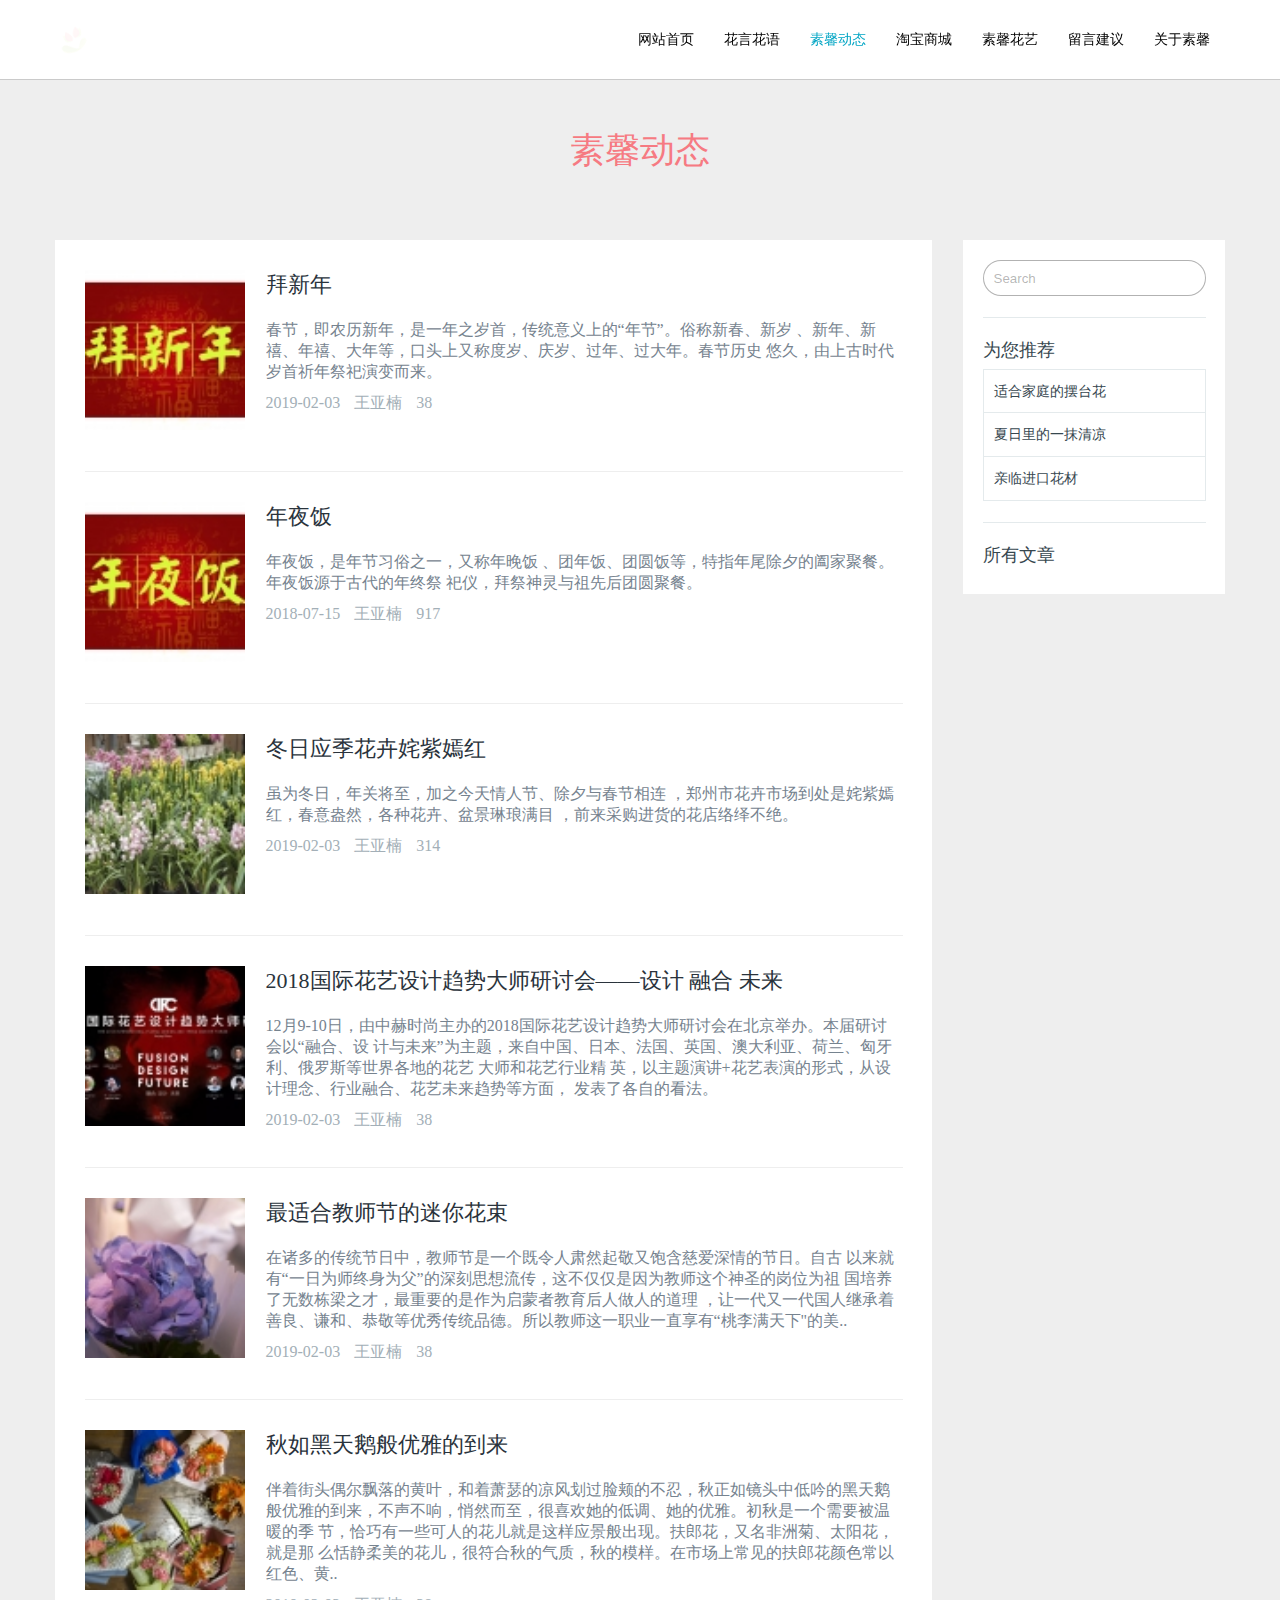
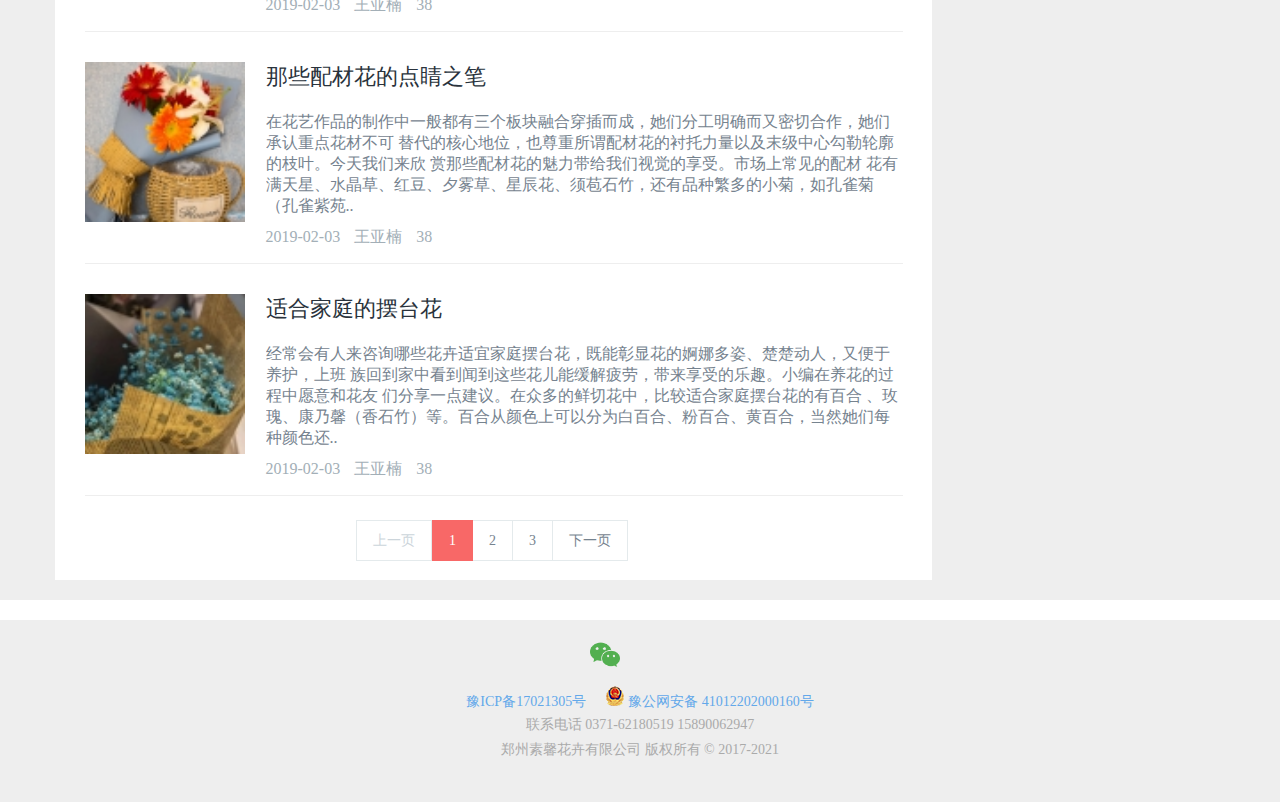
<file: suxin1.0/SuXinDongTai.html>
<!DOCTYPE html>
<html lang="en">
<head>
    <meta charset="UTF-8">
    <link rel="stylesheet" href="css/suxin.css">
    <link rel="stylesheet" href="css/HuaYanHuaYu.css">
    <link rel="stylesheet" href="http://at.alicdn.com/t/font_1019572_z5jgfm6c8re.css">
    <title>素馨动态</title>
</head>
<body>
<!--花言花语顶部导航开始-->
<header class="suxin-header HuaYanHuaYu">
    <div class="header-content">
        <div class="header-left">
            <img src="img/1497971419.png" alt="">
        </div>
        <ul class="header-right">
            <li>
                <a href="suxin.html">网站首页</a>
            </li>
            <li>
                <a href="HuaYanHuaYu.html">花言花语</a>
            </li>
            <li id="step">
                <a href="SuXinDongTai.html">素馨动态</a>
            </li>
            <li>
                <a href="https://shop233437329.taobao.com/">淘宝商城</a>
            </li>
            <li>
                <a href="SuXinHuaYi.html">素馨花艺</a>
            </li>
            <li>
                <a href="LiuYanJianYi.html">留言建议</a>
            </li>
            <li>
                <a href="GuanYuSuXin.html">关于素馨</a>
            </li>
        </ul>
    </div>
</header>
<!--花言花语顶部导航结束-->
<!--花言花语开始-->
<div class="wordBox"></div>
<div class="wordBox">
    <h1>
        素馨动态
    </h1>
</div>
<!--花言花语结束-->
<!--主要内容开始-->
<div class="bdBox">
    <div class="bdRightBig">
        <div class="RightBd">
            <ul>
                <li>
                    <a href="SuXinDongTaiWith.html">
                        <div class="RightBd-one">
                            <div class="RightBd-one-img">
                                <img src="img/thumb (20).jpg" alt="">
                            </div>
                            <div class="RightBd-one-word">
                                <h4>
                                    <a href="SuXinDongTaiWith.html">拜新年</a>
                                </h4>
                                <p class="wordP1">
                                    春节，即农历新年，是一年之岁首，传统意义上的“年节”。俗称新春、新岁
                                    、新年、新禧、年禧、大年等，口头上又称度岁、庆岁、过年、过大年。春节历史
                                    悠久，由上古时代岁首祈年祭祀演变而来。
                                </p>
                                <p class="wordP2">
                                    <span>2019-02-03</span>
                                    <span class="wordP2-span">王亚楠</span>
                                    <span>
                                    <i class="iconfont icon-liulan"></i>
                                    38
                                </span>
                                </p>
                            </div>
                        </div>
                    </a>
                    <div class="RightLine"></div>
                    <a href="SuXinDongTaiWith.html">
                        <div class="RightBd-one">
                            <div class="RightBd-one-img">
                                <img src="img/thumb (21).jpg" alt="">
                            </div>
                            <div class="RightBd-one-word">
                                <h4>
                                    <a href="SuXinDongTaiWith.html">年夜饭</a>
                                </h4>
                                <p class="wordP1 aaa">
                                    年夜饭，是年节习俗之一，又称年晚饭
                                    、团年饭、团圆饭等，特指年尾除夕的阖家聚餐。年夜饭源于古代的年终祭
                                    祀仪，拜祭神灵与祖先后团圆聚餐。
                                </p>
                                <p class="wordP2">
                                    <span>2018-07-15</span>
                                    <span class="wordP2-span">王亚楠</span>
                                    <span>
                                    <i class="iconfont icon-liulan"></i>
                                    917
                                </span>
                                </p>
                            </div>
                        </div>
                    </a>
                    <div class="RightLine"></div>
                    <a href="SuXinDongTaiWith.html">
                        <div class="RightBd-one">
                            <div class="RightBd-one-img">
                                <img src="img/thumb (22).jpg" alt="">
                            </div>
                            <div class="RightBd-one-word">
                                <h4>
                                    <a href="SuXinDongTaiWith.html">冬日应季花卉姹紫嫣红</a>
                                </h4>
                                <p class="wordP1">
                                    虽为冬日，年关将至，加之今天情人节、除夕与春节相连
                                    ，郑州市花卉市场到处是姹紫嫣红，春意盎然，各种花卉、盆景琳琅满目
                                    ，前来采购进货的花店络绎不绝。
                                </p>
                                <p class="wordP2">
                                    <span>2019-02-03</span>
                                    <span class="wordP2-span">王亚楠</span>
                                    <span>
                                    <i class="iconfont icon-liulan"></i>
                                    314
                                </span>
                                </p>
                            </div>
                        </div>
                    </a>
                    <div class="RightLine"></div>
                    <a href="SuXinDongTaiWith.html">
                        <div class="RightBd-one">
                            <div class="RightBd-one-img">
                                <img src="img/thumb (23).jpg" alt="">
                            </div>
                            <div class="RightBd-one-word">
                                <h4>
                                    <a href="SuXinDongTaiWith.html">2018国际花艺设计趋势大师研讨会——设计 融合 未来</a>
                                </h4>
                                <p class="wordP1">
                                    12月9-10日，由中赫时尚主办的2018国际花艺设计趋势大师研讨会在北京举办。本届研讨会以“融合、设
                                    计与未来”为主题，来自中国、日本、法国、英国、澳大利亚、荷兰、匈牙利、俄罗斯等世界各地的花艺
                                    大师和花艺行业精 英，以主题演讲+花艺表演的形式，从设计理念、行业融合、花艺未来趋势等方面，
                                    发表了各自的看法。
                                </p>
                                <p class="wordP2">
                                    <span>2019-02-03</span>
                                    <span class="wordP2-span">王亚楠</span>
                                    <span>
                                    <i class="iconfont icon-liulan"></i>
                                    38
                                </span>
                                </p>
                            </div>
                        </div>
                    </a>
                    <div class="RightLine"></div>
                    <a href="SuXinDongTaiWith.html">
                        <div class="RightBd-one">
                            <div class="RightBd-one-img">
                                <img src="img/thumb (11).jpg" alt="">
                            </div>
                            <div class="RightBd-one-word">
                                <h4>
                                    <a href="SuXinDongTaiWith.html">
                                        最适合教师节的迷你花束
                                    </a>
                                </h4>
                                <p class="wordP1">
                                    在诸多的传统节日中，教师节是一个既令人肃然起敬又饱含慈爱深情的节日。自古
                                    以来就有“一日为师终身为父”的深刻思想流传，这不仅仅是因为教师这个神圣的岗位为祖
                                    国培养了无数栋梁之才，最重要的是作为启蒙者教育后人做人的道理
                                    ，让一代又一代国人继承着善良、谦和、恭敬等优秀传统品德。所以教师这一职业一直享有“桃李满天下"的美..
                                </p>
                                <p class="wordP2">
                                    <span>2019-02-03</span>
                                    <span class="wordP2-span">王亚楠</span>
                                    <span>
                                    <i class="iconfont icon-liulan"></i>
                                    38
                                </span>
                                </p>
                            </div>
                        </div>
                    </a>
                    <div class="RightLine"></div>
                    <a href="SuXinDongTaiWith.html">
                        <div class="RightBd-one">
                            <div class="RightBd-one-img">
                                <img src="img/thumb (12).jpg" alt="">
                            </div>
                            <div class="RightBd-one-word">
                                <h4>
                                    <a href="SuXinDongTaiWith.html">
                                        秋如黑天鹅般优雅的到来
                                    </a>
                                </h4>
                                <p class="wordP1">

                                    伴着街头偶尔飘落的黄叶，和着萧瑟的凉风划过脸颊的不忍，秋正如镜头中低吟的黑天鹅
                                    般优雅的到来，不声不响，悄然而至，很喜欢她的低调、她的优雅。初秋是一个需要被温暖的季
                                    节，恰巧有一些可人的花儿就是这样应景般出现。扶郎花，又名非洲菊、太阳花，就是那
                                    么恬静柔美的花儿，很符合秋的气质，秋的模样。在市场上常见的扶郎花颜色常以红色、黄..
                                </p>
                                <p class="wordP2">
                                    <span>2019-02-03</span>
                                    <span class="wordP2-span">王亚楠</span>
                                    <span>
                                    <i class="iconfont icon-liulan"></i>
                                    38
                                </span>
                                </p>
                            </div>
                        </div>
                    </a>
                    <div class="RightLine"></div>
                    <a href="SuXinDongTaiWith.html">
                        <div class="RightBd-one">
                            <div class="RightBd-one-img">
                                <img src="img/thumb (13).jpg" alt="">
                            </div>
                            <div class="RightBd-one-word">
                                <h4>
                                    <a href="SuXinDongTaiWith.html">那些配材花的点睛之笔</a>
                                </h4>
                                <p class="wordP1">
                                    在花艺作品的制作中一般都有三个板块融合穿插而成，她们分工明确而又密切合作，她们承认重点花材不可
                                    替代的核心地位，也尊重所谓配材花的衬托力量以及末级中心勾勒轮廓的枝叶。今天我们来欣
                                    赏那些配材花的魅力带给我们视觉的享受。市场上常见的配材
                                    花有满天星、水晶草、红豆、夕雾草、星辰花、须苞石竹，还有品种繁多的小菊，如孔雀菊（孔雀紫苑..
                                </p>
                                <p class="wordP2">
                                    <span>2019-02-03</span>
                                    <span class="wordP2-span">王亚楠</span>
                                    <span>
                                    <i class="iconfont icon-liulan"></i>
                                    38
                                </span>
                                </p>
                            </div>
                        </div>
                    </a>
                    <div class="RightLine"></div>
                    <a href="SuXinDongTaiWith.html">
                        <div class="RightBd-one">
                            <div class="RightBd-one-img">
                                <img src="img/thumb (14).jpg" alt="">
                            </div>
                            <div class="RightBd-one-word">
                                <h4>
                                    <a href="SuXinDongTaiWith.html">适合家庭的摆台花</a>
                                </h4>
                                <p class="wordP1">
                                    经常会有人来咨询哪些花卉适宜家庭摆台花，既能彰显花的婀娜多姿、楚楚动人，又便于养护，上班
                                    族回到家中看到闻到这些花儿能缓解疲劳，带来享受的乐趣。小编在养花的过程中愿意和花友
                                    们分享一点建议。在众多的鲜切花中，比较适合家庭摆台花的有百合
                                    、玫瑰、康乃馨（香石竹）等。百合从颜色上可以分为白百合、粉百合、黄百合，当然她们每种颜色还..
                                </p>
                                <p class="wordP2">
                                    <span>2019-02-03</span>
                                    <span class="wordP2-span">王亚楠</span>
                                    <span>
                                    <i class="iconfont icon-liulan"></i>
                                    38
                                </span>
                                </p>
                            </div>
                        </div>
                    </a>
                    <div class="RightLine"></div>
                </li>
            </ul>
        </div>
        <div class="RightBottom">
            <div class="up">
                上一页
            </div>
            <div class="BottomOne choice">
                1
            </div>
            <div class="BottomOne">
                2
            </div>
            <div class="BottomOne">
                3
            </div>
            <div class="up down">
                下一页
            </div>
        </div>
    </div>
    <div class="bdLeftBox">
        <div class="LeftBd">
            <from class="LeftFrom">
                <input type="text" placeholder="Search" id="inputs">
                <div class="FromImg">
                    <a href="">
                        <i class="iconfont icon-sousuo"></i>
                    </a>
                </div>
            </from>
            <div class="LeftLine"></div>
            <div class="WeiNinTuiJian">
                为您推荐
            </div>
            <div class="LeftUl">
                <a href="SuXinDongTaiWith.html">适合家庭的摆台花</a>
            </div>
            <div class="LeftUl LeftUl-border">
                <a href="SuXinDongTaiWith.html">夏日里的一抹清凉</a>
            </div>
            <div class="LeftUl LeftUl-border">
                <a href="SuXinDongTaiWith.html">亲临进口花材</a>
            </div>
            <div class="LeftLine"></div>
            <div class="WeiNinTuiJian">
                <a href="SuXinDongTai.html">所有文章</a>
            </div>
        </div>
    </div>
</div>

<!--主要内容结束-->
<div class="white"></div>
<!--素馨首页底部开始-->
<footer class="foot-box">
    <div class="foot-a">
        <a href="" class="Haoba" >
            <!--<i class="iconfont icon-weixin"></i>-->
            <img src="img/weixin.png" alt="">
            <div class="ErWeiMa">
                <img src="img/1496718375368861.png" alt="">
            </div>
        </a>
        <a href="">
            <i class="iconfont icon-qq"></i>
            <!--<img src="img/qq.png" alt="">-->
        </a>
        <a href="">
            <i class="iconfont icon-youxiang2"></i>
            <!--<img src="img/email.png" alt="">-->
        </a>
    </div>
    <p class="foot-p">
        <a href="" class="foot-p-a1">
            豫ICP备17021305号
        </a>
        <img  class="footimg" src="img/gonganbeian.png" alt="">
        <a href="" class="foot-p-a1">
            豫公网安备 41012202000160号
        </a>
    </p>
    <p class="foot-p">
        联系电话 0371-62180519  15890062947
    </p>
    <p class="foot-p high">
        郑州素馨花卉有限公司 版权所有 © 2017-2021
    </p>
</footer>
<!--素馨首页底部结束-->

</body>
</html>
</file>
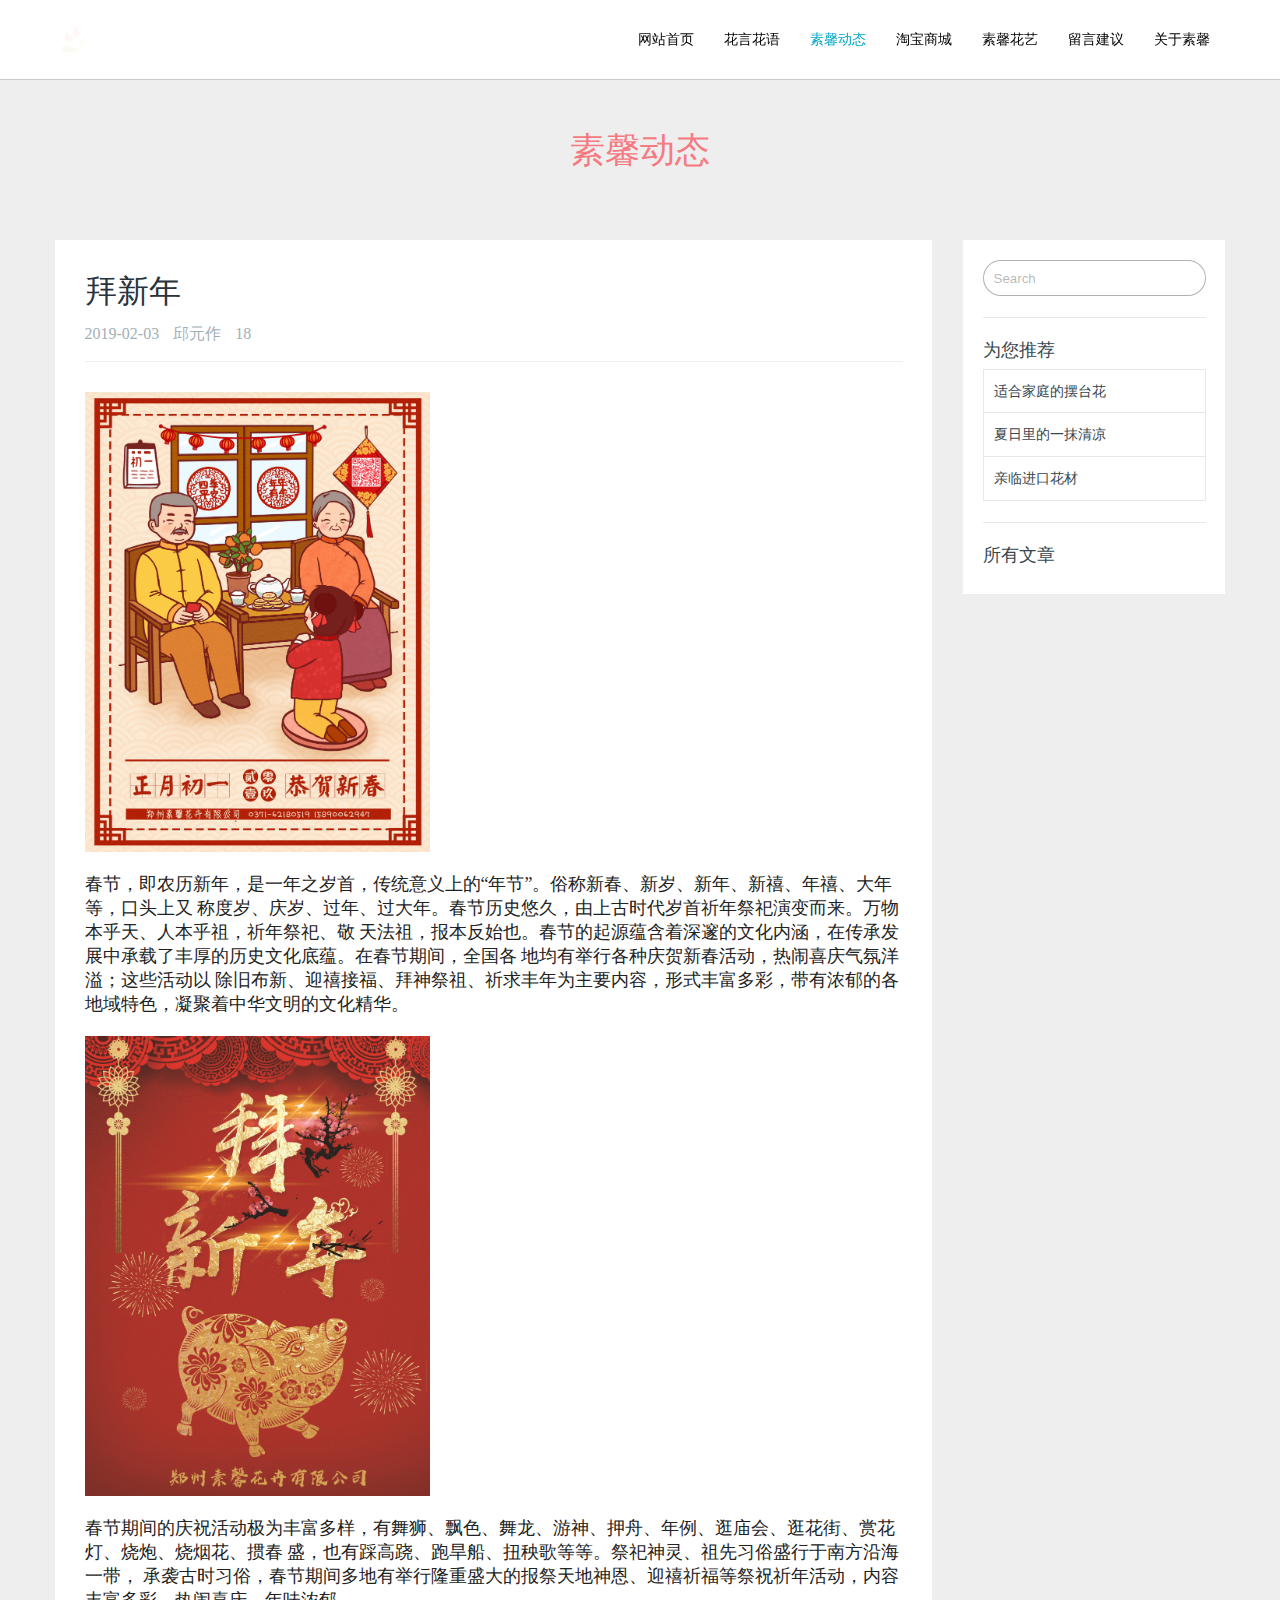
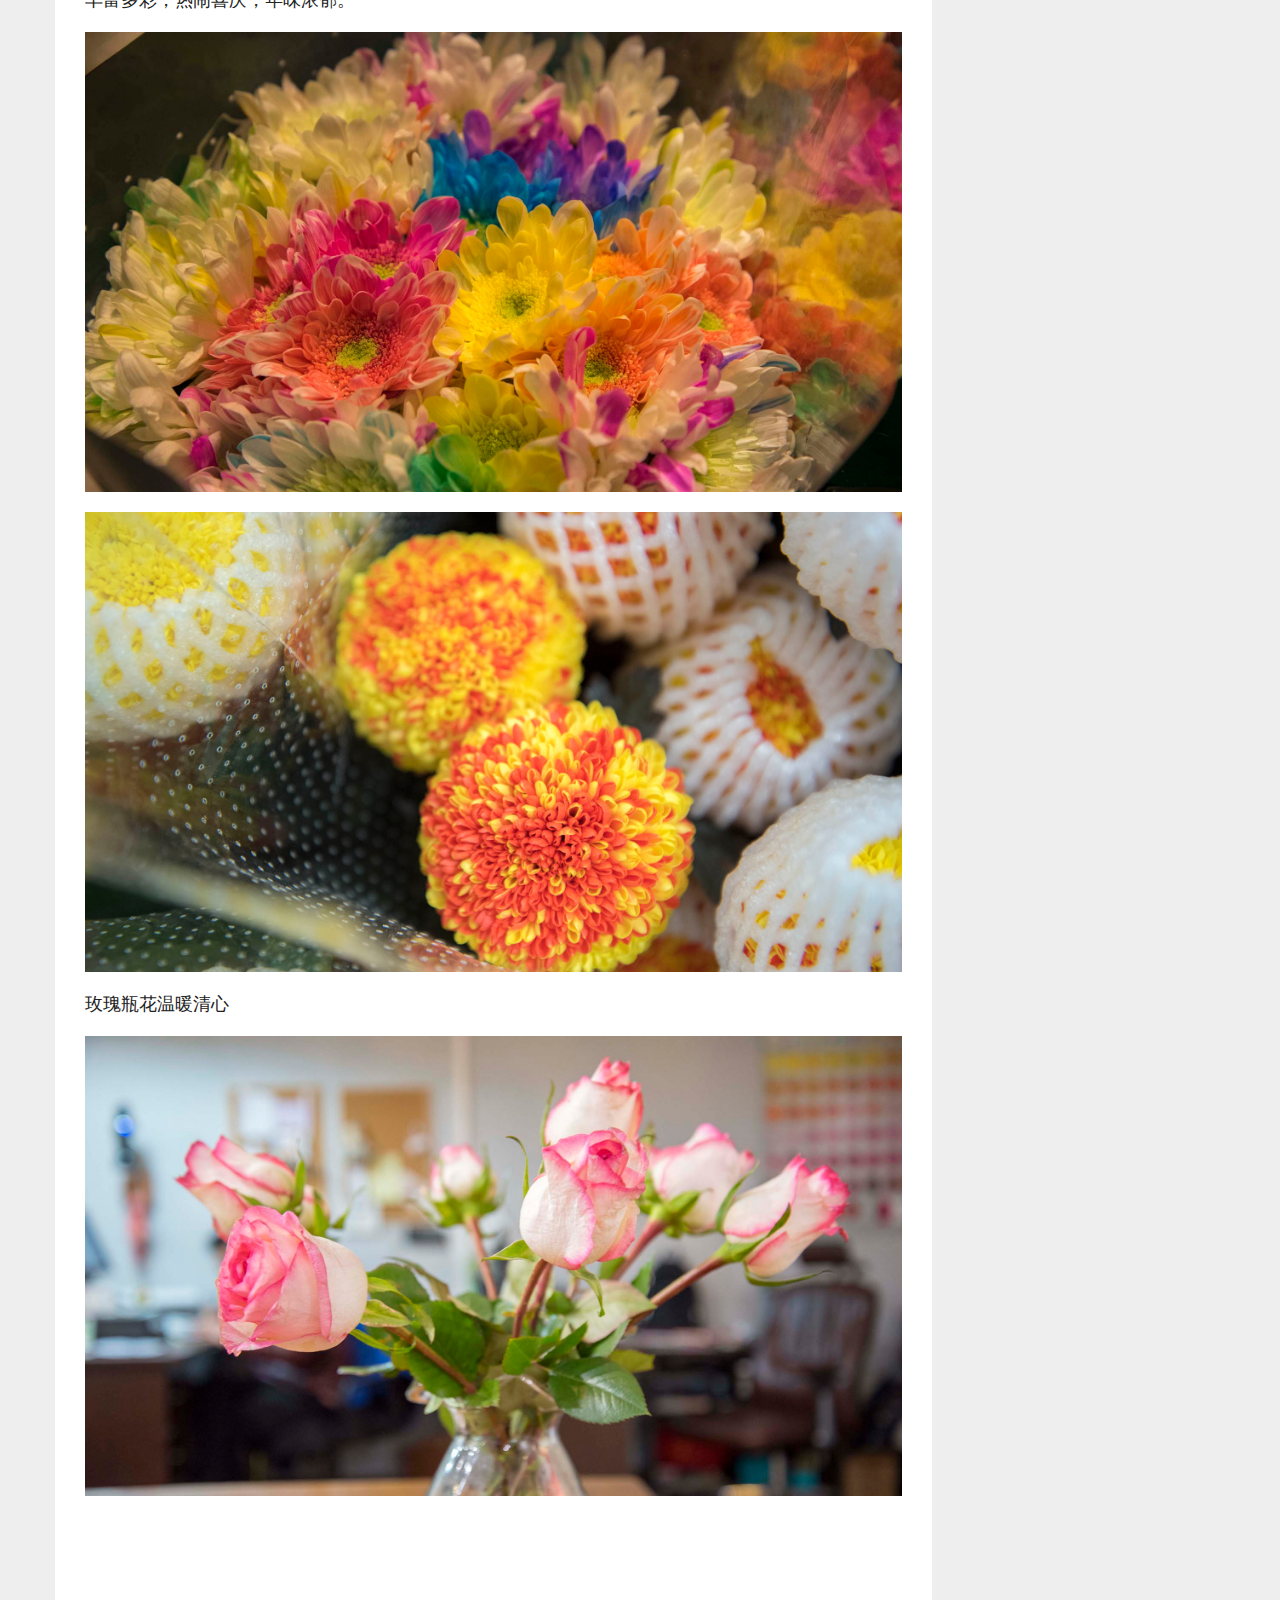
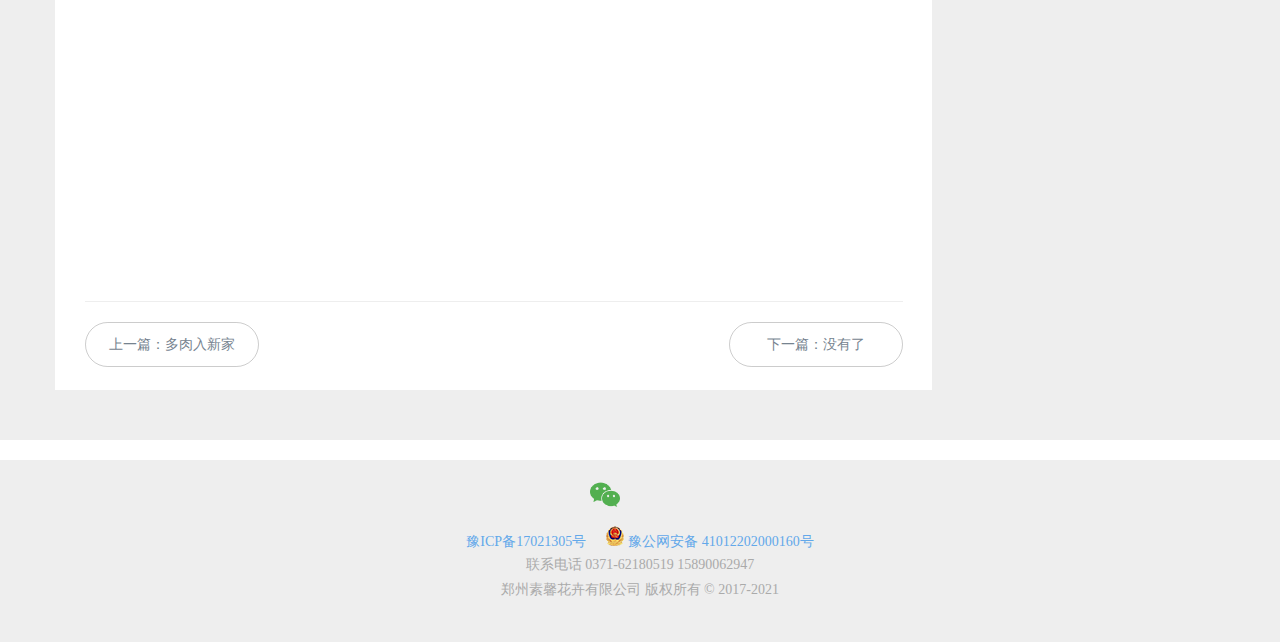
<file: suxin1.0/SuXinDongTaiWith.html>
<!DOCTYPE html>
<html lang="en">
<head>
    <meta charset="UTF-8">
    <link rel="stylesheet" href="css/suxin.css">
    <link rel="stylesheet" href="css/HuaYanHuaYu.css">
    <link rel="stylesheet" href="css/HuaYanHuaYuWith.css">
    <link rel="stylesheet" href="http://at.alicdn.com/t/font_1019572_z5jgfm6c8re.css">
    <title>素馨动态</title>
</head>
<body>
<!--花言花语顶部导航开始-->
<header class="suxin-header HuaYanHuaYu">
    <div class="header-content">
        <div class="header-left">
            <img src="img/1497971419.png" alt="">
        </div>
        <ul class="header-right">
            <li>
                <a href="suxin.html">网站首页</a>
            </li>
            <li >
                <a href="HuaYanHuaYu.html">花言花语</a>
            </li>
            <li id="step">
                <a href="SuXinDongTai.html">素馨动态</a>
            </li>
            <li>
                <a href="https://shop233437329.taobao.com/">淘宝商城</a>
            </li>
            <li>
                <a href="SuXinHuaYi.html">素馨花艺</a>
            </li>
            <li>
                <a href="LiuYanJianYi.html">留言建议</a>
            </li>
            <li>
                <a href="GuanYuSuXin.html">关于素馨</a>
            </li>
        </ul>
    </div>
</header>
<!--花言花语顶部导航结束-->
<!--花言花语开始-->
<div class="wordBox"></div>
<div class="wordBox">
    <h1>
        素馨动态
    </h1>
</div>
<!--花言花语结束-->
<!--主要内容开始-->
<div class="bdBox">
    <div class="bdRightBig">
        <div class="RightBd">
            <ul >
                <li>
                    <div class="RightBd-one">

                        <div class="RightBd-one-word">
                            <h4>
                                <a href="">拜新年</a>
                            </h4>

                            <p class="wordP2 word2A">
                                <span>2019-02-03</span>
                                <span class="wordP2-span">邱元作</span>
                                <span>
                                    <i class="iconfont icon-liulan"></i>
                                    18
                                </span>
                            </p>
                        </div>
                    </div>
                    <div class="RightLine"></div>
                    <div class="Right-img">
                        <img src="img/1549195265503817.jpg" alt="">
                    </div>
                    <p class="Right-bd-p">
                        春节，即农历新年，是一年之岁首，传统意义上的“年节”。俗称新春、新岁、新年、新禧、年禧、大年等，口头上又
                        称度岁、庆岁、过年、过大年。春节历史悠久，由上古时代岁首祈年祭祀演变而来。万物本乎天、人本乎祖，祈年祭祀、敬
                        天法祖，报本反始也。春节的起源蕴含着深邃的文化内涵，在传承发展中承载了丰厚的历史文化底蕴。在春节期间，全国各
                        地均有举行各种庆贺新春活动，热闹喜庆气氛洋溢；这些活动以
                        除旧布新、迎禧接福、拜神祭祖、祈求丰年为主要内容，形式丰富多彩，带有浓郁的各地域特色，凝聚着中华文明的文化精华。
                    </p>
                    <div class="Right-img">
                        <img src="img/1549195350944631.jpg" alt="">
                    </div>
                    <p class="Right-bd-p">
                        春节期间的庆祝活动极为丰富多样，有舞狮、飘色、舞龙、游神、押舟、年例、逛庙会、逛花街、赏花灯、烧炮、烧烟花、掼春
                        盛，也有踩高跷、跑旱船、扭秧歌等等。祭祀神灵、祖先习俗盛行于南方沿海一带，
                        承袭古时习俗，春节期间多地有举行隆重盛大的报祭天地神恩、迎禧祈福等祭祝祈年活动，内容丰富多彩，热闹喜庆，年味浓郁。
                    </p>
                    <div class="Right-img">
                        <img src="img/1549193826594386.jpg" alt="">
                    </div>
                    <div class="Right-img">
                        <img src="img/1549193826314235.jpg" alt="">
                    </div>

                    <p class="Right-bd-p">
                        玫瑰瓶花温暖清心
                    </p>
                    <div class="Right-img">
                        <img src="img/1549193827781828.jpg" alt="">
                    </div>
                </li>
            </ul>
        </div>
        <div class="RightLine"></div>
        <div class="RightBottoms">
            <div class="RightBottoms-Left">
                <a href="">上一篇：多肉入新家</a>
            </div>
            <div class="RightBottoms-Left RightBottoms-Right">
                <a href="">下一篇：没有了</a>
            </div>
        </div>
    </div>
    <div class="bdLeftBox">
        <div class="LeftBd">
            <from class="LeftFrom">
                <input type="text" placeholder="Search">
                <div class="FromImg">
                    <a href="">
                        <i class="iconfont icon-sousuo"></i>
                    </a>
                </div>
            </from>
            <div class="LeftLine"></div>
            <div class="WeiNinTuiJian">
                为您推荐
            </div>
            <div class="LeftUl">
                <a href="SuXinDongTaiWith.html">适合家庭的摆台花</a>
            </div>
            <div class="LeftUl LeftUl-border">
                <a href="SuXinDongTaiWith.html">夏日里的一抹清凉</a>
            </div>
            <div class="LeftUl LeftUl-border">
                <a href="SuXinDongTaiWith.html">亲临进口花材</a>
            </div>
            <div class="LeftLine"></div>
            <div class="WeiNinTuiJian">
                <a href="SuXinDongTai.html">所有文章</a>
            </div>
        </div>
    </div>
</div>

<!--主要内容结束-->
<div class="white"></div>
<!--素馨首页底部开始-->
<footer class="foot-box">
    <div class="foot-a">
        <a href="" class="Haoba" >
            <!--<i class="iconfont icon-weixin"></i>-->
            <img src="img/weixin.png" alt="">
            <div class="ErWeiMa">
                <img src="img/1496718375368861.png" alt="">
            </div>
        </a>
        <a href="">
            <i class="iconfont icon-qq"></i>
            <!--<img src="img/qq.png" alt="">-->
        </a>
        <a href="">
            <i class="iconfont icon-youxiang2"></i>
            <!--<img src="img/email.png" alt="">-->
        </a>
    </div>
    <p class="foot-p">
        <a href="" class="foot-p-a1">
            豫ICP备17021305号
        </a>
        <img  class="footimg" src="img/gonganbeian.png" alt="">
        <a href="" class="foot-p-a1">
            豫公网安备 41012202000160号
        </a>
    </p>
    <p class="foot-p">
        联系电话 0371-62180519  15890062947
    </p>
    <p class="foot-p high">
        郑州素馨花卉有限公司 版权所有 © 2017-2021
    </p>
</footer>
<!--素馨首页底部结束-->

</body>
</html>
</file>
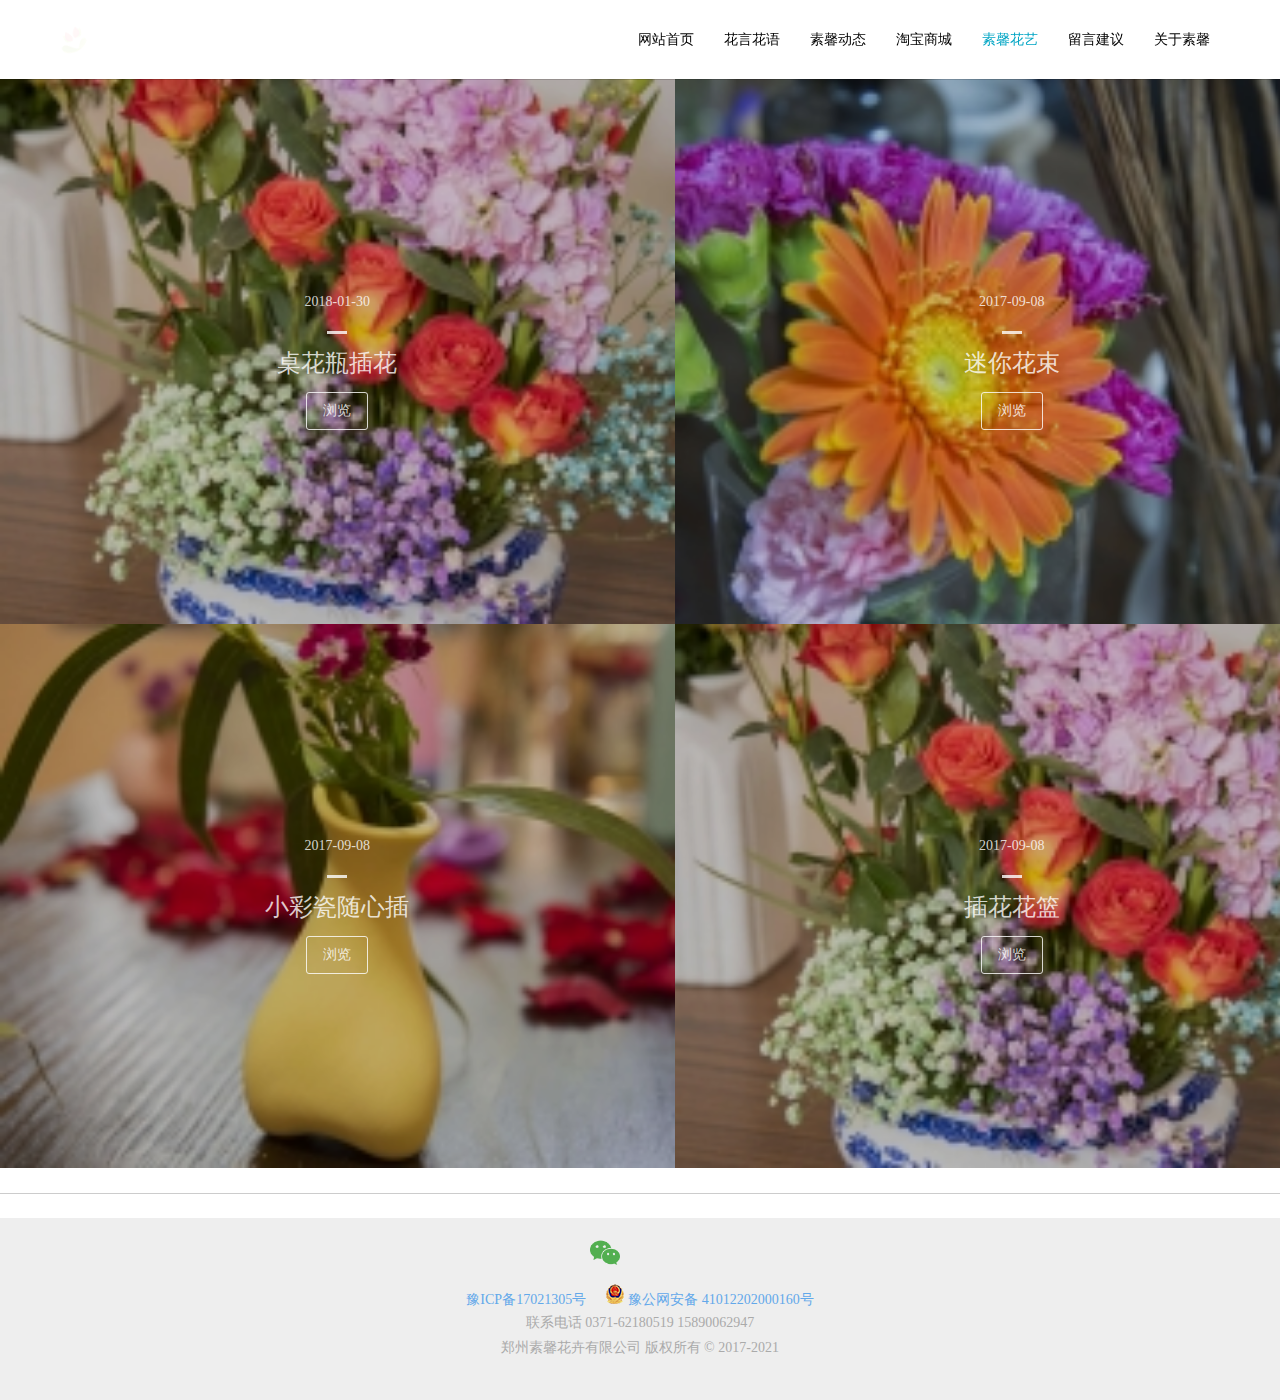
<file: suxin1.0/SuXinHuaYi.html>
<!DOCTYPE html>
<html lang="en">
<head>
    <meta charset="UTF-8">
    <title>素馨花艺</title>
    <link rel="stylesheet" href="css/suxin.css">
    <link rel="stylesheet" href="css/HuaYanHuaYu.css">
    <link rel="stylesheet" href="css/SuXinHuaYi.css">
    <link rel="stylesheet" href="http://at.alicdn.com/t/font_1019572_z5jgfm6c8re.css">
</head>
<body>
<!--花言花语顶部导航开始-->
<header class="suxin-header HuaYanHuaYu">
    <div class="header-content">
        <div class="header-left">
            <img src="img/1497971419.png" alt="">
        </div>
        <ul class="header-right">
            <li>
                <a href="suxin.html">网站首页</a>
            </li>
            <li>
                <a href="HuaYanHuaYu.html">花言花语</a>
            </li>
            <li>
                <a href="SuXinDongTai.html">素馨动态</a>
            </li>
            <li>
                <a href="https://shop233437329.taobao.com/">淘宝商城</a>
            </li>
            <li id="step">
                <a href="SuXinHuaYi.html">素馨花艺</a>
            </li>
            <li>
                <a href="LiuYanJianYi.html">留言建议</a>
            </li>
            <li>
                <a href="GuanYuSuXin.html">关于素馨</a>
            </li>
        </ul>
    </div>
</header>
<!--花言花语顶部导航结束-->
<!--主要内容开始-->
<div class="content-before"></div>
<div class="content-bd">
    <div class="content-img">
        <div class="imgZheZhao"></div>
        <div class="content-img-center">
            <p class="center-p1">
                2018-01-30
            </p>
            <div class="small">

            </div>
            <h3 class="bigWord">
                桌花瓶插花
            </h3>
            <div class="button">
                <span>
                    浏览
                </span>
            </div>
        </div>
    </div>
    <div class="content-img bg2">
        <div class="imgZheZhao"></div>
        <div class="content-img-center">
            <p class="center-p1">
                2017-09-08
            </p>
            <div class="small">

            </div>
            <h3 class="bigWord">
                迷你花束
            </h3>
            <div class="button">
                <span>
                    浏览
                </span>
            </div>
        </div>
    </div>
    <div class="content-img bg3">
        <div class="imgZheZhao"></div>
        <div class="content-img-center">
            <p class="center-p1">
                2017-09-08
            </p>
            <div class="small">

            </div>
            <h3 class="bigWord">
                小彩瓷随心插
            </h3>
            <div class="button">
                <span>
                    浏览
                </span>
            </div>
        </div>
    </div>
    <div class="content-img">
        <div class="imgZheZhao"></div>
        <div class="content-img-center">
            <p class="center-p1">
                2017-09-08
            </p>
            <div class="small">

            </div>
            <h3 class="bigWord">
                插花花篮
            </h3>
            <div class="button">
                <span>
                    浏览
                </span>
            </div>
        </div>
    </div>
</div>
<div class="content-LiuBai">
    <div class="content-line"></div>
</div>
<!--主要内容结束-->
<!--素馨首页底部开始-->
<footer class="foot-box">
    <div class="foot-a">
        <a href="" class="Haoba" >
            <!--<i class="iconfont icon-weixin"></i>-->
            <img src="img/weixin.png" alt="">
            <div class="ErWeiMa">
                <img src="img/1496718375368861.png" alt="">
            </div>
        </a>
        <a href="">
            <i class="iconfont icon-qq"></i>
            <!--<img src="img/qq.png" alt="">-->
        </a>
        <a href="">
            <i class="iconfont icon-youxiang2"></i>
            <!--<img src="img/email.png" alt="">-->
        </a>
    </div>
    <p class="foot-p">
        <a href="" class="foot-p-a1">
            豫ICP备17021305号
        </a>
        <img  class="footimg" src="img/gonganbeian.png" alt="">
        <a href="" class="foot-p-a1">
            豫公网安备 41012202000160号
        </a>
    </p>
    <p class="foot-p">
        联系电话 0371-62180519  15890062947
    </p>
    <p class="foot-p high">
        郑州素馨花卉有限公司 版权所有 © 2017-2021
    </p>
</footer>
<!--素馨首页底部结束-->

</body>
</html>
</file>
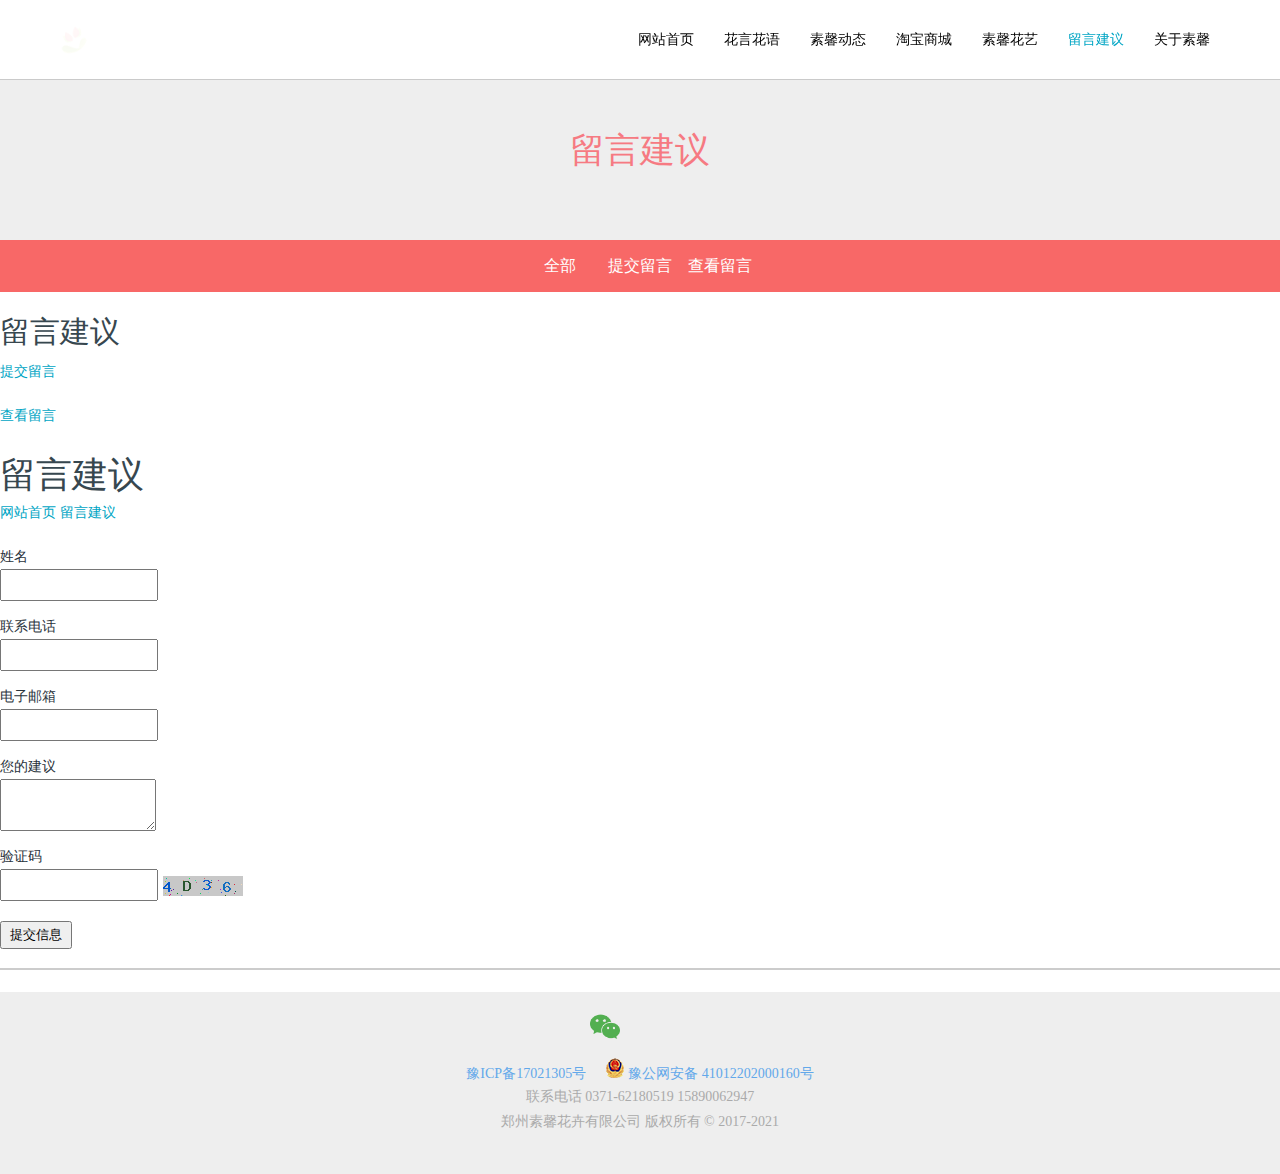
<file: suxin1.0/TiJiaoLiuYan.html>
<!DOCTYPE html>
<html lang="en">
<head>
    <meta charset="UTF-8">
    <link rel="stylesheet" href="css/suxin.css">
    <link rel="stylesheet" href="css/HuaYanHuaYu.css">
    <link rel="stylesheet" href="css/LiuYanJianYi.css">
    <link rel="stylesheet" href="css/TiJiaoLiuYan.css">
    <link rel="stylesheet" href="http://at.alicdn.com/t/font_1019572_z5jgfm6c8re.css">
    <title>提交留言</title>
</head>
<body>
<!--花言花语顶部导航开始-->
<header class="suxin-header HuaYanHuaYu">
    <div class="header-content">
        <div class="header-left">
            <img src="img/1497971419.png" alt="">
        </div>
        <ul class="header-right">
            <li>
                <a href="suxin.html">网站首页</a>
            </li>
            <li>
                <a href="HuaYanHuaYu.html">花言花语</a>
            </li>
            <li>
                <a href="SuXinDongTai.html">素馨动态</a>
            </li>
            <li>
                <a href="https://shop233437329.taobao.com/">淘宝商城</a>
            </li>
            <li>
                <a href="SuXinHuaYi.html">素馨花艺</a>
            </li>
            <li id="step" class="liuYan">
                <a href="LiuYanJianYi.html">
                    留言建议
                    <i class="iconfont icon-xialajiantouxiangxia"></i>
                </a>
                <div id="LiuYan-box">
                    <div id="FanHui">
                        <i class="iconfont icon-shangsanjiaoxiangshangmianxing"></i>
                    </div>
                    <div class="LiuYanA">
                        <a href="TiJiaoLiuYan.html">提交留言</a>
                    </div>
                    <div class="LiuYanA A-border">
                        <a href="LiuYanJianYi.html">查看留言</a>
                    </div>
                </div>
            </li>
            <li>
                <a href="GuanYuSuXin.html">关于素馨</a>
            </li>
        </ul>
    </div>
</header>
<!--花言花语顶部导航结束-->
<!--花言花语开始-->
<div class="wordBox"></div>
<div class="wordBox">
    <h1>
        留言建议
    </h1>
</div>
<!--花言花语结束-->
<!--菜单栏开始-->
<div class="navBox">
    <div class="navBox-content">
        <ul class="navBox-content-ul">
            <li>
                <a href="LiuYanJianYi.html"> 全部</a>
            </li>
            <li>
                <a href="TiJiaoLiuYan.html"> 提交留言</a>
            </li>
            <li>
                <a href="LiuYanJianYi.html"> 查看留言</a>
            </li>
        </ul>
    </div>
</div>
<!--菜单栏结束-->
<!--主要内容开始-->
<div class="bd-Box ">
    <div class="bd-box-a">
        留言建议
    </div>
    <div class="bd-box-b">
        <a href="TiJiaoLiuYan.html">提交留言</a>
    </div>
    <div class="bd-box-b">
        <a href="LiuYanJianYi.html">查看留言</a>
    </div>
    <div class="bd-box-c">
        留言建议
    </div>
    <div class="bd-box-b">
        <a href="suxin.html">网站首页</a>
        <i class="iconfont icon-xiangyou"></i>
        <a href="LiuYanJianYi.html">留言建议</a>
    </div>
    <from action="LiuYanJianYi.html" class="bd-box-from">
        <div class="bd-box-name">
            <p>姓名</p>
            <input type="text">
        </div>
        <div class="bd-box-name">
            <p>联系电话</p>
            <input type="tel">
        </div>
        <div class="bd-box-name">
            <p>电子邮箱</p>
            <input type="email">
        </div>
        <div class="bd-box-name">
            <p>您的建议</p>
            <textarea name="" id="" cols="30" rows="10"></textarea>
        </div>
        <div class="bd-box-name bd-box-YanZ">
            <p>验证码</p>
            <input type="text">
            <img src="img/ajax.png" alt="">
        </div>
        <div class="bd-box-name ">
            <input type="submit" value="提交信息" id="bd-box-button">
        </div>
        <div class="line"></div>
    </from>
</div>
<!--主要内容结束-->
<div class="white"></div>
<!--素馨首页底部开始-->
<footer class="foot-box">
    <div class="foot-a">
        <a href="" class="Haoba" >
            <!--<i class="iconfont icon-weixin"></i>-->
            <img src="img/weixin.png" alt="">
            <div class="ErWeiMa">
                <img src="img/1496718375368861.png" alt="">
            </div>
        </a>
        <a href="">
            <i class="iconfont icon-qq"></i>
            <!--<img src="img/qq.png" alt="">-->
        </a>
        <a href="">
            <i class="iconfont icon-youxiang2"></i>
            <!--<img src="img/email.png" alt="">-->
        </a>
    </div>
    <p class="foot-p">
        <a href="" class="foot-p-a1">
            豫ICP备17021305号
        </a>
        <img  class="footimg" src="img/gonganbeian.png" alt="">
        <a href="" class="foot-p-a1">
            豫公网安备 41012202000160号
        </a>
    </p>
    <p class="foot-p">
        联系电话 0371-62180519  15890062947
    </p>
    <p class="foot-p high">
        郑州素馨花卉有限公司 版权所有 © 2017-2021
    </p>
</footer>
<!--素馨首页底部结束-->

</body>
</html>
</file>
<file: suxin1.0/css/suxin.css>
*{
    margin: 0px;
    padding: 0px;
    list-style: none;
}
a{
    text-decoration: none;
}
/*素馨首页顶部导航开始*/
.suxin-header{
    width: 100%;
    height: 79px;
    background: rgba(0, 0, 0, 0.15);
    position: fixed;
    top: 0px;
    z-index: 9999;
}
.header-content{
    width: 1170px;
    height: 100%;
    margin: 0 auto;

}
.header-left{
    width: 150px;
    height: 50px;
    float: left;
    margin-top: 15px;
}
.header-left img{
    width: 150px;
}
.header-right{
    width: 602px;
    height: 100%;
    float: right;
}
.header-right li{
    width: 86px;
    height: 100%;
    text-align: center;
    line-height: 79px;
    font-size: 14px;
    float: left;
}
.header-right a{
    color: white;
}
#step a{
    color: #00a5c4;
}
.header-right a:hover{
    color: #00a5c4;
}
/*素馨首页顶部导航结束*/

/*轮播图开始*/
.picture-box{
    width: 100%;
    height: 1190px;
    position: relative;
    background: #1bffca;
}
.picture-img{
    width: 100%;
    /*height: 759px;*/
    position: relative;
}
.picture-img>img{
    width: 100%;
    /*height: 759px;*/
    position: absolute;
    top: 0;
    left: 0;
    transition: all 0.6s;
    /*opacity: 0.6;*/
}
.a-left{
    width: 203px;
    /*height: 100%;*/
    height: 1190px;
    position: absolute;
    left: 0px;
    top: 0px;
    z-index: 2;
}
.a-right{
    width: 203px;
    height: 1100px;
    position: absolute;
    right: 0px;
    top: 0px;
    z-index: 2;
}
.aa-left{
    width: 203px;
    height: 0px;
    background: rgba(0,0,0,0.1);
    position: absolute;
    left: 0px;
    top: 0px;
    text-align: center;
}
.aa-left i{
    line-height: 759px;
    font-size: 0px;
    color: white;
    cursor: pointer;
}
.aa-right{
    width: 203px;
    height: 0px;
    background: rgba(0,0,0,0.1);
    position: absolute;
    right: 0px;
    top: 0px;
    text-align: center;
}
.aa-right i{
    line-height: 759px;
    font-size: 0px;
    color: white;
    cursor: pointer;
}
.a-left:hover div{
    height: 1190px;
}
.a-left:hover i{
    font-size: 28px;
}
.a-right:hover div{
    height: 1190px;
}
.a-right:hover i{
    font-size: 28px;
}
.picture-dot{
    width: 50px;
    height: 21px;
    z-index: 15;
    position: absolute;
    bottom: -400px;
    left: 50%;
}
.picture-dot li{
    width: 10px;
    height: 10px;
    background: #2a333c;
    border-radius: 50%;
    float: left;
    margin-left: 10px;
}
.picture-dot>li.active{
    background: rgba(255,255,255,0.3);
}
.picture-img>img.active{
    z-index: 1;
    opacity: 1;
}
/*轮播图结束*/
/*素馨花艺开始*/
.hy-box{
    width: 100%;
    height: 660px;
}
.hy-db{
    width: 100%;/*1170*/
    height: 604px;
    margin: 0 auto;
    padding-top: 20px;
    box-sizing: border-box;
}
.hy-h3{
    width: 100%;
    height: 43px;
    margin: 50px auto;
    display: flex;
    justify-content: center;
    align-content: center;
    color: #37474f;
    text-align: center;
    line-height: 43px;
    font-size: 36px;
    font-weight: 300;
}
.hy-h3-word{
    width: 190px;
    height: 43px;
    color: #37474f;
    text-align: center;
    line-height: 43px;
    font-size: 36px;
    font-weight: 300;
}
.h3-more{
    width: 55.4px;
    height: 30px;
    background: #16b0dc;
    border-radius: 3px;
    margin-top: 7px;
    font-size: 12px;
    text-align: center;
    line-height: 30px;
    color: white;
    float: left;
    position: relative;
}
.h3-more:hover .jiantou,.h3-more:hover{
    background: #008fc4;
}
.jiantou{
    width: 10px;
    height: 10px;
    background: #16b0dc;
    transform: rotate(45deg);
    position: absolute;
    top: 10px;
    left: -5px;
    /*z-index: -1;*/
}
.hy-db p{
    width: 912px;
    height: 24px;
    margin: 10px auto;
    font-size: 16px;
    font-weight: 300;
    text-align: center;
    color: #5e7387;
}
.hy-lunbo{
    width: 1140px;
    height: 476px;
    margin: 20px auto;
    position: relative;
}
.hy-pic{
    width: 320px;
    height: 454px;
    position: relative;
    float: left;
    margin-left: 45px;
}
/*.pic-one{*/
    /*margin-left: 0px;*/
/*}*/
.hy-pic img{
    width: 320px;
    height: 320px;
    border-radius: 50%;
}
.hy-pic h4{
    width: 320px;
    height: 21px;
    text-align: center;
    color: #37474f;
    font-size: 18px;
    font-weight: 400;
}
.hy-pic p{
    width: 100%;
    height: 40px;
    text-align: left;
    font-size: 14px;
    color: #757575;
    /*多行超出部分显示省略号*/
    display: -webkit-box;
    -webkit-box-orient: vertical;
    -webkit-line-clamp: 3;
    overflow: hidden;
 }
.hy-pic a{
    display: block;
    width: 100%;
    height: 38px;
    background: #f96868;
    color: white;
    border-radius: 3px;
    font-size: 14px;
    text-align: center;
    line-height: 38px;

}
.hy-pic a:hover{
    background: rgba(249,104,104,0.8);
}
.hy-pic i{
    color: #9C2115;
    font-size: 20px;
    position: absolute;
    left: 100px;
    bottom: 18px;
}
.hy-left{
    width: 30px;
    height: 30px;
    position: absolute;
    left: -10px;
    top: 195px;
}
.hy-right{
    width: 30px;
    height: 30px;
    position: absolute;
    right: -10px;
    top: 195px;
}
.hy-left i{
    font-size: 30px;
    color: #b0b0b0;
 }
.hy-right i{
    font-size: 30px;
    color: #b0b0b0;
}
.hy-left:hover  i{
    color: #757575;
}
.hy-right:hover  i{
    color: #757575;
}
/*素馨花艺结束*/
/*素馨花语开始*/
.hyu-box{
    width: 100%;
    height: 707px;
    background: #eeeeee;
    margin-top: 80px;
    padding-top: 20px;
    box-sizing: border-box;
}
.hyu-db{
    width: 100%;/*1170*/
    height: 567px;
    margin: 50px auto;
}
.hyu-ul{
    width: 1170px;/*1170*/
    height: 504px;
    margin: 20px auto;
}
.hyu-ul li{
    width: 585px;
    height: 96px;
    float: left;
    margin-top: 30px;
}
.li-list{
    width: 555px;
    height: 100%;
    margin: 0 auto;
}
.li-list-L{
    width: 180px;
    height: 96px;
    float: left;
}
.li-list-L a{
    width: 160px;
    height: 96px;
}
.li-list-L img{
    width: 160px;
    border-radius: 3px;
}
.li-list-R{
    width: 375px;
    height: 96px;
    float: right;
}
.li-list-R h4{
    width: 375px;
    height: 21px;
    color: #2a333c;
    font-size: 18px;
    font-weight: 400;
}
.li-list-R a{
    color: #2a333c;
}
.li-list-R a:hover{
    color: #00a5c4;
    text-decoration: underline;
}
.li-list-R p{
    width: 375px;
    height: 38px;
    color: #76838f;
    font-weight: 300;
    font-size: 14px;
    margin-top: 10px;
}
.list-R-p{
    width: 375px;
    height: 20px;
}
.list-R-p span{
    color: #76838f;
    font-weight: 300;
    font-size: 14px;
    float: left;
}
.R-p-a{
    display: block;
    width: 85px;
    height: 19px;
}
.R-p-b{
    display: block;
    width: 42px;
    height: 19px;
}
.R-p-c{
    display: block;
    width: 55px;
    height: 19px;
    text-align: right;
}
/*素馨花语结束*/
/*素馨花卉工作室开始*/
.work-box{
    width: 100%;
    height: 905px;
}
.work-bd{
    width: 1170px;
    height: 765px;
    margin: 70px auto;
    text-align: center;
    line-height: 20px;
}
.work-bd p{
    width: 1080px;
    height: 32px;
    margin: 0px auto;
}
.work-bd span{
    font-family: 微软雅黑;
    font-size: 16px;
    color: #222;
    font-weight: 300;

}
#work-p{
    height: 45px;
    display: block;
    margin-top: 80px;
}
#map{
    width: 530px;
    height: 340px;
    margin:  auto;
}
#map img{
    width: 530px;
}
.bottom{
    width: 100%;
    height: 2px;
    background: #eeeeee;
    margin-top: 120px;
}
/*素馨花卉工作室结束*/
/*素馨首页底部开始*/
.foot-box{
    width: 100%;
    height: 182px;
    background: #eeeeee;
}
.foot-a{
    width: 140px;
    height: 56px;
    padding-top: 20px;
    margin: 0 auto;
    box-sizing: border-box;
    text-align: center;
    position: relative;
    display: flex;
    justify-content: space-between;
    align-content: center;
}
.foot-a a{
    width: 30px;
    height: 26px;
    margin-left: 20px;
}
.foot-a i{
    font-size: 30px;
    color: #00a5c4;
}
.foot-a img{
    width: 30px;
}
.foot-a i:hover{
    color: skyblue;
}
.Haoba:hover .ErWeiMa{
    height: 230px;
}
.footimg{
    margin-left: 15px;
}
.ErWeiMa{
    width: 180px;
    height: 0px;
    background-color: red;
    position: absolute;
    top: -230px;
    left: -55px;
    overflow: hidden;
}
.ErWeiMa img{
    width: 100%;
}
.foot-p{
    width: 100%;/*1140*/
    height: 20px;
    margin: 10px auto;
    text-align: center;
    font-size: 14px;
    color: #aaaaaa;
}
.foot-p a:hover{
    color: skyblue;
    text-decoration: underline;
}
.foot-p-a1{
    color: #62a8ea;
    font-size: 14px;
}
.high{
    margin-top: -5px;
}
/*素馨首页底部结束*/
</file>
<file: suxin1.0/css/GuanYuSuXin.css>
.IMG-box .IMG{
    width: 100%;
    height: 352%;
}
.IMG img{
    width: 100%;
}
</file>
<file: suxin1.0/css/HuaYanHuaYu.css>
body {
    background: #eeeeee;
}

.HuaYanHuaYu {
    background: #ffffff;
    /*border-bottom: 1px solid #757575;*/
    box-shadow: 0 1px 0 rgba(0, 0, 0, 0.15)
}

.header-right a {
    color: #000;
}

/*花言花语开始*/
.wordBox {
    width: 100%;
    height: 120px;
}

.wordBox > h1 {
    width: 200px;
    height: 62px;
    color: #F67A82;
    font-size: 35px;
    font-weight: 400;
    line-height: 62px;
    text-align: center;
    margin: 0 auto;
}

/*花言花语结束*/
/*主要内容开始*/
.bdBox {
    width: 1170px;
    height: 1960px;
    margin: 0 auto;
}
.bdRightBig{
    width: 877px;
    height: 1940px;
    background: #ffffff;
    float: left;
}
.RightBd{
    width: 818px;
    height: 1820px;
    margin: 30px auto;
}
.RightBd-one{
    width: 818px;
    height: 170px;
}
.RightBd-one-img{
    width: 180px;
    height: 160px;
    float: left;
}
.RightBd-one-img img{
    height: 160px;
}
.RightBd-one-word{
    width: 637px;
    height: 160px;
    float: right;
}
.RightBd-one-word a{
    color: #2a333c;
    font-size: 22px;
    font-weight: 400;
}
.RightBd-one-word a:hover{
    color: #00a5c4;
    text-decoration: underline;
}
.wordP1{
    width: 637px;
    margin-top: 20px;
    color: #76838f;
    font-size: 16px;
    margin-bottom: 10px;
    font-weight: 300;
    //多行文本省略号显示
    display: -webkit-box;
    -webkit-box-orient: vertical;
    -webkit-line-clamp: 3;
    overflow: hidden;
}
.wordP2{
    color: #a3afb7;
    font-size: 16px;
    font-weight: 300;
 }
.wordP2-span{
    margin: 0 10px;
}
.RightLine{
    width: 818px;
    height: 1px;
    border-bottom: 1px solid #eeeeee;
    margin: 30px auto;
}
.RightBottom{
    width: 275px;
    height: 39px;
    margin: 0 auto;
    font-size: 14px;
    text-align: center;
    line-height: 39px;
}
.up{
    width: 74px;
    height: 39px;
    border: 1px solid #e4eaec;
    color: #ccd5db;
    float: left;
}
.down{
    border-left: 0;
    color: #76838f;
}
.BottomOne{
    width: 39px;
    height: 39px;
    border: 1px solid #e4eaec;
    color: #76838f;
    float: left;
    border-left: 0;
}
.RightBottom div:hover{
    background-color: rgba(0,0,0,0.04);
}
.RightBottom:hover .choice{
    background-color: #f86867;
}
.choice{
    background: #f86867;
    border: 1px solid #f86867;
    color: #fff;
}
.bdLeftBox{
    width: 293px;
    height: 354px;
    float: right;
}
.LeftBd{
    width: 262px;
    height: 100%;
    float: right;
    background: #ffffff;
}
.LeftFrom{
    display: block;
    width: 223px;
    height: 36px;
    margin: 20px auto;
    position: relative;
}
.LeftFrom input{
    width: 223px;
    height: 36px;
    border-radius: 20px;
    border: 1px solid rgba(0,0,0,0.3);
    padding-left: 10px;
    box-sizing: border-box;
}
#inputs:focus{
    outline: none;
    border: 1px solid #00a5c4;
}
.LeftFrom input::placeholder{
    color: rgba(0,0,0,0.3);
}
.FromImg{
    width: 26px;
    height: 36px;
    position: absolute;
    top: 0;
    right: 0;
}
.FromImg i{
    line-height: 36px;
    text-align: center;
    font-size: 12px;
}
.LeftLine{
    width: 223px;
    height: 1px;
    margin: 20px auto;
    border-bottom: 1px solid #e4eaec;
}
.WeiNinTuiJian{
    width: 223px;
    height: 21px;
    margin: 10px auto;
    font-size: 18px;
    font-weight: 300;
    color: #37474f;
}
.LeftUl:hover a,.WeiNinTuiJian:hover a{
    color: #00a5c4;
    text-decoration: underline;
}
.LeftUl{
    width: 223px;
    height: 44px;
    border: 1px solid #e4eaec;
    margin: 0 auto;
    font-size: 14px;
    line-height: 44px;
    padding-left: 10px;
    box-sizing: border-box;
}
.LeftUl a,.WeiNinTuiJian a{
    color: #37474f;
}
.LeftUl-border{
    border-top: 0;
}
/*主要内容结束*/
/*白条*/
.white{
    width: 100%;
    height: 20px;
    background: #fff;
}
</file>
<file: suxin1.0/css/HuaYanHuaYuWith.css>
.bdBox{
    height: 3400px;
}
.bdRightBig{
    height: 3350px;
}
.RightBd{
    height: 3200px;
}
.RightBd-one {
    height: 60px;
}

.RightBd-one-word {
    width: 818px;
    height: 60px;
}

.RightBd-one-word a {
    font-size: 32px;
}

.word2A {
    margin-top: 10px;
}

.Right-img{
    width: 818px;
    height: 460px;
    margin: 20px auto;
}
.Right-img img{
    height: 460px;
}
.Right-bd-p {
    display: block;
    margin: 15px auto;
    font-size: 18px;
    font-weight: 300;
    color: #222;
}
.RightBottoms{
    width: 818px;
    height: 50px;
    margin: -10px auto;
}
.RightBottoms-Left{
    width: 172px;
    height: 43px;
    border-radius: 30px;
    border: 1px solid rgba(0,0,0,0.2);
    font-size: 14px;
    line-height: 43px;
    text-align: center;
    float: left;
}
.RightBottoms-Left a{
    color: #76838f;
}
.RightBottoms-Left:hover{
    border: 1px solid #00a5c4;
    color: #00a5c4;
}
.RightBottoms-Left:hover a{
    color: #00a5c4;
}
.RightBottoms-Right{
    float: right;
}
</file>
<file: suxin1.0/css/LiuYanJianYi.css>
#LiuYan-box{
    width: 160px;
    height: 0px;
    background: #fff;
    margin-top: -20px;
    float: right;
    overflow: hidden;
    position: relative;
    transition: 0.2s linear;
    padding-top: 20px;
    box-sizing: border-box;
}
#FanHui{
    width: 20px;
    height: 20px;
    position: absolute;
    top: 20px;
    right: 0;
}
#FanHui i{
    color: #00a5c4;
    line-height: 10px;
    position: absolute;
    top: -10px;
    left: 0;
    display: none;
}
.LiuYanA{
    width: 160px;
    height: 40px;
    padding-left: 10px;
    box-sizing: border-box;
    line-height: 40px;
    text-align: left;
    font-size: 14px;
    border-bottom: 1px solid #eee;
}
.A-border{
    border: 0;
}
#LiuYan-box a{
    color: black;
}
.liuYan:hover #LiuYan-box {
    height: 100px;

}
.liuYan:hover #FanHui i{
    display: block;
}

#LiuYan-box a:hover{
    color: #00a5c4;
}
/*主要内容开始*/
.bd-Box{
    width: 1170px;
    height: 900px;
    margin: 0 auto;
}
.bdRight-Big{
    width: 780px;
    height: 850px;
    background: #fff;
    float: left;
    padding: 30px;
    box-sizing: border-box;
}
.bdRight-bd {
    width: 720px;
    height: 679px;
}
.bdRight-bd li{
    width: 718px;
    height: 79px;
    padding-top: 10px;
    box-sizing: border-box;
}
.bdRight-one-line{
    width: 718px;
    height: 1px;
    background: rgba(0,0,0,0.2);
    margin: 20px auto;
}
.bdRight-one{
    width: 718px;
    height: 57px;
    /*background: #ff6700;*/
}
.Right-one-img{
    width: 46px;
    height: 53px;
    margin: 0 auto;
    float: left;
    line-height: 58px;
    text-align: center;
}
.Right-one-img i{
    font-size: 42px;
    color: #757575;
}
.Right-one-word{
    width: 672px;
    height: 53px;
    margin: 0 auto;
    float: right;
    padding-left: 10px;
    box-sizing: border-box;
}
.Right-one-word-p{
    font-size: 14px;
    color: #76838f;
    margin-top: 15px;
}
.word-up{
    height: 20px;
    width: 662px;
    font-size: 14px;
}
.name{
    margin-top: 10px;
    float: left;
}
.time{
    float: right;
    color: #a3afb7;
    font-size: 75%;
}
.bdRight-comment{
    width: 662px;
    height: 63px;
    background: #f3f7f9;
    border: 1px solid #e4eaec;
    border-radius: 3px;
    box-shadow: inset 0 0 1px rgba(0,0,0,.02);
    margin: 10px 0;
    padding: 10px;
    box-sizing: border-box;
    color: #2a333c;
    font-size: 14px;
}
.HaveComment{
    height: 120px;
}
.bdLeft-Box{
    width: 390px;
    height: 464px;
    float: right;
}
.Left-Bd{
    width: 360px;
    height: 464px;
    background: #fff;
    float: right;
    padding: 30px;
    box-sizing: border-box;
}
.Left-input,.input-opinion{
    width: 300px;
    height: 36px;
    border: 1px solid #e4eaec;
    border-radius: 3px;
    margin-bottom: 20px;
}
.Left-input input{
    width: 300px;
    height: 36px;
    border: 0;
    padding-left: 15px;
    box-sizing: border-box;
}
.Left-input input::placeholder,.input-opinion textarea::placeholder{
    color: rgba(0,0,0,0.3);
}
.input-opinion{
    height: 124px;
}
.input-opinion textarea{
    width: 300px;
    height: 124px;
    padding-left: 15px;
    padding-top: 15px;
    box-sizing: border-box;
    border: 0;
}
#YanZM{
    display: block;
    width: 187px;
    float: left;
}
#YanZM-pic{
    width: 111px;
    height: 36px;
    background: #f3f7f9;
    border-left: 1px solid #e4eaec;
    float: right;
}
#YanZM-pic img{
    display: block;
    width: 80px;
    margin: 8px auto;
}
.Left-button{
    width: 300px;
    height: 36px;
    background: #00a5c4;
    position: relative;
    text-align: center;
    line-height: 36px;
    font-size: 14px;
    color: #fff;
    border-radius: 3px;
}
.Left-button-ZheZhao{
    width: 300px;
    height: 0px;
    position: absolute;
    top: 0;
    left: 0;
    z-index: 1;
    background: rgba(255,255,255,0.4);
}
.Left-button:hover .Left-button-ZheZhao{
    height: 36px;
}
/*主要内容结束*/
</file>
<file: suxin1.0/css/SuXinHuaYi.css>
.content-before{
    width: 100%;
    height: 79px;
}
.content-bd{
    width: 1349px;
    height: 1089px;
    margin: 0 auto;
}
.content-img{
    width: 50%;
    height: 50%;
    position: relative;
    background-image: url("../img/thumb (16).jpg");
    background-size: 100% 100%;
    float: left;
    transition: all 0.2s linear;
}
.bg2{
    background-image: url("../img/thumb (18).jpg");
}
.bg3{
    background-image: url("../img/thumb (17).jpg");
}
.bg4{
    background-image: url("../img/thumb (19).jpg");
}
.imgZheZhao{
    width: 100%;
    height: 100%;
    float: left;
    background: rgba(0,0,0,0.2);
    z-index: 1;
}
.content-img:hover .imgZheZhao{
    background: rgba(0,0,0,0.4);
    /*transition: 0.3s linear;*/
}
.content-img:hover p{
    color: #fff;
}
.content-img:hover h3{
    color: #fff;
}
.content-img:hover .small{
    background-color: #fff;
}
.content-img:hover .button{
    border: 1px solid #fff;
    color: #fff;
}
.content-img:hover{
    background-size: 105% 105%;
    transition: 0.2s ease;
}
/*.content-img:hover{
    animation: demo linear 0.2s forwards  alternate;
}
@keyframes demo {
    0%{
        background-size: 100% 100%;
    }
    100%{
        background-size: 105% 105%;
    }
}*/
.content-img-center{
    width: 180px;
    height: 137px;
    position: absolute;
    top: 0;
    bottom: 0;
    left: 0;
    right: 0;
    margin: auto;
}
.center-p1{
    width: 180px;
    height: 38px;
    line-height: 38px;
    text-align: center;
    font-size: 14px;
    color: rgba(255,255,255,0.8);
}
.small{
    width: 20px;
    height: 3px;
    background: rgba(255,255,255,0.8);
    margin: 10px auto;
}
.bigWord{
    width: 180px;
    height: 38px;
    line-height: 38px;
    text-align: center;
    color: rgba(255,255,255,0.8);
    font-size: 24px;
    font-weight: 400;
}
.button{
    width: 60px;
    height: 36px;
    border: 1px solid rgba(255,255,255,0.8);
    border-radius: 3px;
    margin: 10px auto;
    line-height: 36px;
    text-align: center;
    font-size: 14px;
    font-weight: 300;
    color: rgba(255,255,255,0.8);
}
.button:hover span{
    color: #757575;
}
.button:hover{
    border-color: #e4eaec;
    background-color: #e4eaec;
    transition: all 0.2s linear;
}
.content-LiuBai{
    width: 100%;
    height: 50px;
    background: #fff;
    padding-top: 25px;
    box-sizing: border-box;
}
.content-line{
    width: 100%;
    height: 1px;
    background: rgba(0,0,0,0.2);
}
</file>
<file: suxin1.0/css/TiJiaoLiuYan.css>
.navBox{
    width: 100%;
    height: 52px;
    background: #F86867;
}
.navBox-content{
    width: 1170px;
    height: 52px;
    margin: 0 auto;
}
.navBox-content-ul{
    width: 240px;
    margin: 0 auto;
}
.navBox-content-ul a:hover{
    color: black;
}
.navBox-content  a{
    display: block;
    width: 80px;
    margin: 0 auto;
    float: left;
    font-size: 16px;
    color: #fff;
    line-height: 52px;
    text-align: center;
}
/*主要内容开始*/
.bd-Box{
    width: 100%;
    height: 680px;/*648*/
    background: #fff;
    padding-top: 20px;
    box-sizing: border-box;
}
.bd-box-a{
    width: 100%;
    height: 36px;
    color: #37474f;
    font-size: 30px;
    margin-bottom: 15px;
}
.bd-box-b{
    width: 100%;
    height: 22px;
    margin-bottom: 22px;
    font-size: 14px;

}
.bd-box-b a{
    color: #00a5c4;

}
.bd-box-b a:hover{
    color: skyblue;
    text-decoration: underline;
}
.bd-box-c{
    width: 100%;
    height: 43px;
    color: #37474f;
    font-size: 36px;
    margin: 10px auto;
}
.bd-box-b i{
    color: #757575;
}
.bd-box-from{
    width: 100%;
    height: 439px;
}
.bd-box-name{
    width: 100%;
    height: 50px;
    color: #2a333c;
    font-size: 14px;
    margin: 20px auto;
    /*margin-top: -20px;*/
}
.bd-box-name input{
    float: left;
    width: 154px;
    height: 28px;
    margin-top: 3px;
}
.bd-box-name textarea{
    width: 154px;
    height: 50px;
    margin-top: 3px;
}
.bd-box-YanZ{
    margin-top: 40px;
}
.bd-box-YanZ img{
    display: block;
    margin: 10px 0 0 5px;
    float: left;
}
#bd-box-button{
    width: 72px;
    height: 28px;
}
.line{
    width: 100%;
    height: 2px;
    margin-top: -20px;
    background: rgba(0,0,0,0.2);
}
/*主要内容结束*/
</file>
